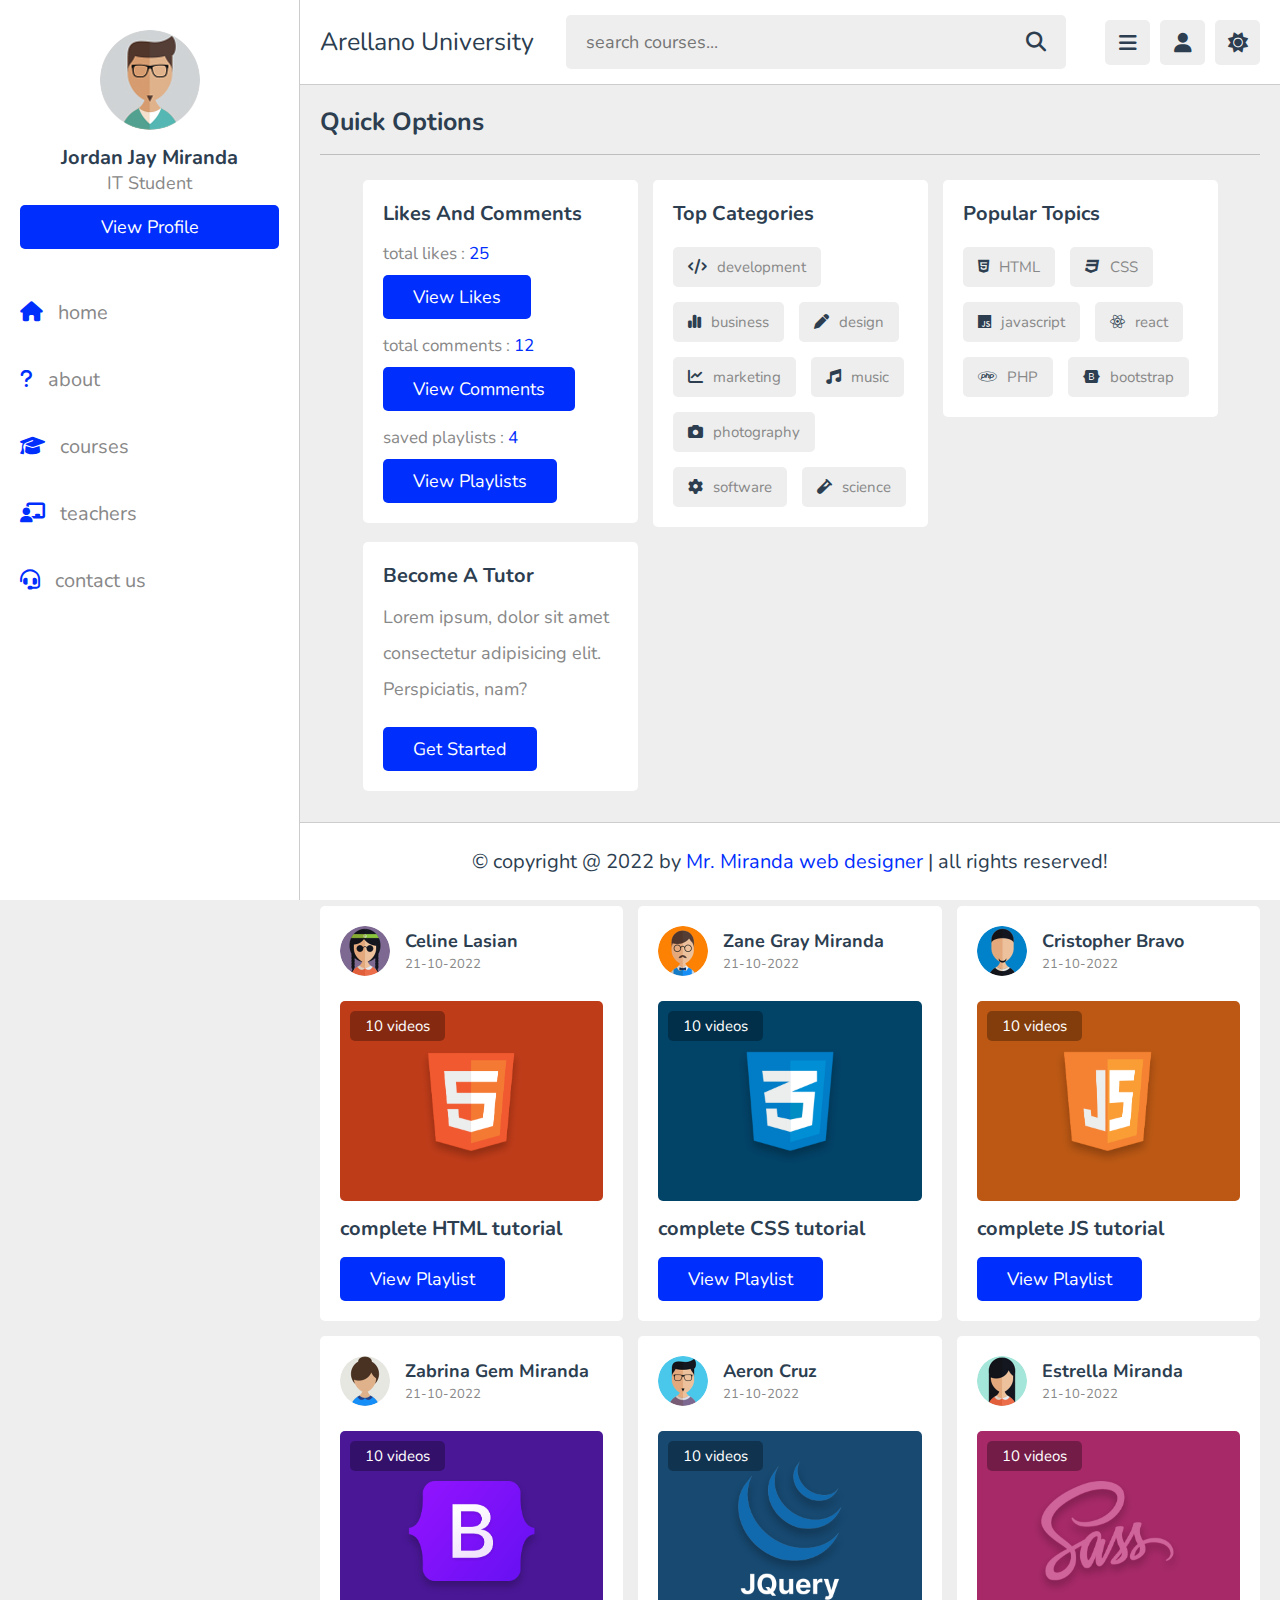
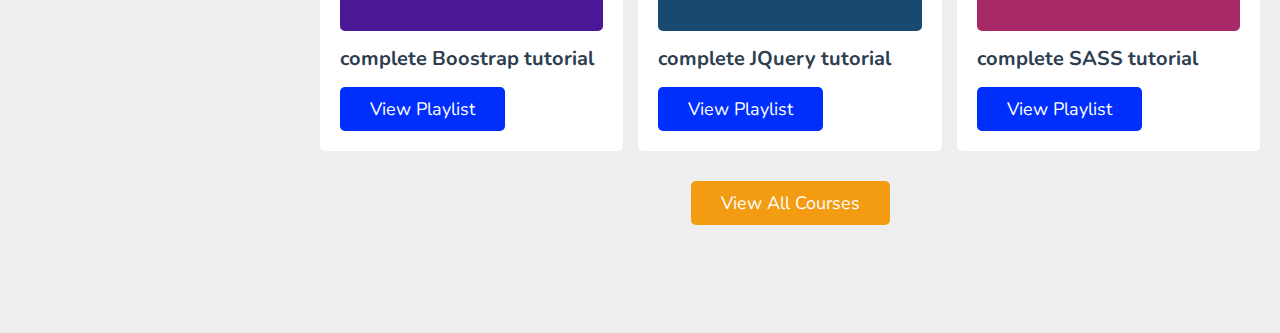
<file: index.html>
<!DOCTYPE html>
<html lang="en">
<head>
   <meta charset="UTF-8">
   <meta http-equiv="X-UA-Compatible" content="IE=edge">
   <meta name="viewport" content="width=device-width, initial-scale=1.0">
   <title>Arellano University</title>

   <!-- font awesome cdn link  -->
   <link rel="stylesheet" href="https://cdnjs.cloudflare.com/ajax/libs/font-awesome/6.1.2/css/all.min.css">

   <!-- custom css file link  -->
   <link rel="stylesheet" href="css/style.css">

</head>
<body>

<header class="header">
   
   <section class="flex">

      <a href="index.html" class="logo">Arellano University</a>

      <form action="search.html" method="post" class="search-form">
         <input type="text" name="search_box" required placeholder="search courses..." maxlength="100">
         <button type="submit" class="fas fa-search"></button>
      </form>

      <div class="icons">
         <div id="menu-btn" class="fas fa-bars"></div>
         <div id="search-btn" class="fas fa-search"></div>
         <div id="user-btn" class="fas fa-user"></div>
         <div id="toggle-btn" class="fas fa-sun"></div>
      </div>
<!-- Profiles-->
      <div class="profile">
         <img src="images/pic-1.jpg" class="image" alt="">
         <h3 class="name">Jordan Jay Miranda</h3>
         <p class="role">IT Student</p>
         <a href="profile.html" class="btn">view profile</a>
         <div class="flex-btn">
            <a href="login.html" class="option-btn">login</a>
            <a href="register.html" class="option-btn">register</a>
         </div>
      </div>

   </section>

</header>   

<div class="side-bar">

   <div id="close-btn">
      <i class="fas fa-times"></i>
   </div>

   <div class="profile">
      <img src="images/pic-1.jpg" class="image" alt="">
      <h3 class="name">Jordan Jay Miranda</h3>
      <p class="role">IT Student</p>
      <a href="profile.html" class="btn">view profile</a>
   </div>

<!--Navigation-->
   <nav class="navbar">
      <a href="index.html"><i class="fas fa-home"></i><span>home</span></a>
      <a href="about.html"><i class="fas fa-question"></i><span>about</span></a>
      <a href="courses.html"><i class="fas fa-graduation-cap"></i><span>courses</span></a>
      <a href="teachers.html"><i class="fas fa-chalkboard-user"></i><span>teachers</span></a>
      <a href="contact.html"><i class="fas fa-headset"></i><span>contact us</span></a>
   </nav>

</div>

<section class="home-grid">

   <h1 class="heading">quick options</h1>

   <div class="box-container">

      <div class="box">
         <h3 class="title">likes and comments</h3>
         <p class="likes">total likes : <span>25</span></p>
         <a href="#" class="inline-btn">view likes</a>
         <p class="likes">total comments : <span>12</span></p>
         <a href="#" class="inline-btn">view comments</a>
         <p class="likes">saved playlists : <span>4</span></p>
         <a href="#" class="inline-btn">view playlists</a>
      </div>

      <div class="box">
         <h3 class="title">top categories</h3>
         <div class="flex">
            <a href="#"><i class="fas fa-code"></i><span>development</span></a>
            <a href="#"><i class="fas fa-chart-simple"></i><span>business</span></a>
            <a href="#"><i class="fas fa-pen"></i><span>design</span></a>
            <a href="#"><i class="fas fa-chart-line"></i><span>marketing</span></a>
            <a href="#"><i class="fas fa-music"></i><span>music</span></a>
            <a href="#"><i class="fas fa-camera"></i><span>photography</span></a>
            <a href="#"><i class="fas fa-cog"></i><span>software</span></a>
            <a href="#"><i class="fas fa-vial"></i><span>science</span></a>
         </div>
      </div>

      <div class="box">
         <h3 class="title">popular topics</h3>
         <div class="flex">
            <a href="#"><i class="fab fa-html5"></i><span>HTML</span></a>
            <a href="#"><i class="fab fa-css3"></i><span>CSS</span></a>
            <a href="#"><i class="fab fa-js"></i><span>javascript</span></a>
            <a href="#"><i class="fab fa-react"></i><span>react</span></a>
            <a href="#"><i class="fab fa-php"></i><span>PHP</span></a>
            <a href="#"><i class="fab fa-bootstrap"></i><span>bootstrap</span></a>
         </div>
      </div>

      <div class="box">
         <h3 class="title">become a tutor</h3>
         <p class="tutor">Lorem ipsum, dolor sit amet consectetur adipisicing elit. Perspiciatis, nam?</p>
         <a href="teachers.html" class="inline-btn">get started</a>
      </div>

   </div>

</section>



<section class="courses">

   <h1 class="heading">our courses</h1>

   <div class="box-container">

      <div class="box">
         <div class="tutor">
            <img src="images/pic-2.jpg" alt="">
            <div class="info">
               <h3>Celine Lasian</h3>
               <span>21-10-2022</span>
            </div>
         </div>
         <div class="thumb">
            <img src="images/thumb-1.png" alt="">
            <span>10 videos</span>
         </div>
         <h3 class="title">complete HTML tutorial</h3>
         <a href="playlist.html" class="inline-btn">view playlist</a>
      </div>

      <div class="box">
         <div class="tutor">
            <img src="images/pic-3.jpg" alt="">
            <div class="info">
               <h3>Zane Gray Miranda</h3>
               <span>21-10-2022</span>
            </div>
         </div>
         <div class="thumb">
            <img src="images/thumb-2.png" alt="">
            <span>10 videos</span>
         </div>
         <h3 class="title">complete CSS tutorial</h3>
         <a href="playlist.html" class="inline-btn">view playlist</a>
      </div>

      <div class="box">
         <div class="tutor">
            <img src="images/pic-4.jpg" alt="">
            <div class="info">
               <h3>Cristopher Bravo</h3>
               <span>21-10-2022</span>
            </div>
         </div>
         <div class="thumb">
            <img src="images/thumb-3.png" alt="">
            <span>10 videos</span>
         </div>
         <h3 class="title">complete JS tutorial</h3>
         <a href="playlist.html" class="inline-btn">view playlist</a>
      </div>

      <div class="box">
         <div class="tutor">
            <img src="images/pic-5.jpg" alt="">
            <div class="info">
               <h3>Zabrina Gem Miranda</h3>
               <span>21-10-2022</span>
            </div>
         </div>
         <div class="thumb">
            <img src="images/thumb-4.png" alt="">
            <span>10 videos</span>
         </div>
         <h3 class="title">complete Boostrap tutorial</h3>
         <a href="playlist.html" class="inline-btn">view playlist</a>
      </div>

      <div class="box">
         <div class="tutor">
            <img src="images/pic-6.jpg" alt="">
            <div class="info">
               <h3>Aeron Cruz</h3>
               <span>21-10-2022</span>
            </div>
         </div>
         <div class="thumb">
            <img src="images/thumb-5.png" alt="">
            <span>10 videos</span>
         </div>
         <h3 class="title">complete JQuery tutorial</h3>
         <a href="playlist.html" class="inline-btn">view playlist</a>
      </div>

      <div class="box">
         <div class="tutor">
            <img src="images/pic-7.jpg" alt="">
            <div class="info">
               <h3>Estrella Miranda</h3>
               <span>21-10-2022</span>
            </div>
         </div>
         <div class="thumb">
            <img src="images/thumb-6.png" alt="">
            <span>10 videos</span>
         </div>
         <h3 class="title">complete SASS tutorial</h3>
         <a href="playlist.html" class="inline-btn">view playlist</a>
      </div>

   </div>

   <div class="more-btn">
      <a href="courses.html" class="inline-option-btn">view all courses</a>
   </div>

</section>















<footer class="footer">

   &copy; copyright @ 2022 by <span>Mr. Miranda web designer</span> | all rights reserved!

</footer>

<!-- custom js file link  -->
<script src="js/script.js"></script>

   
</body>
</html>
</file>
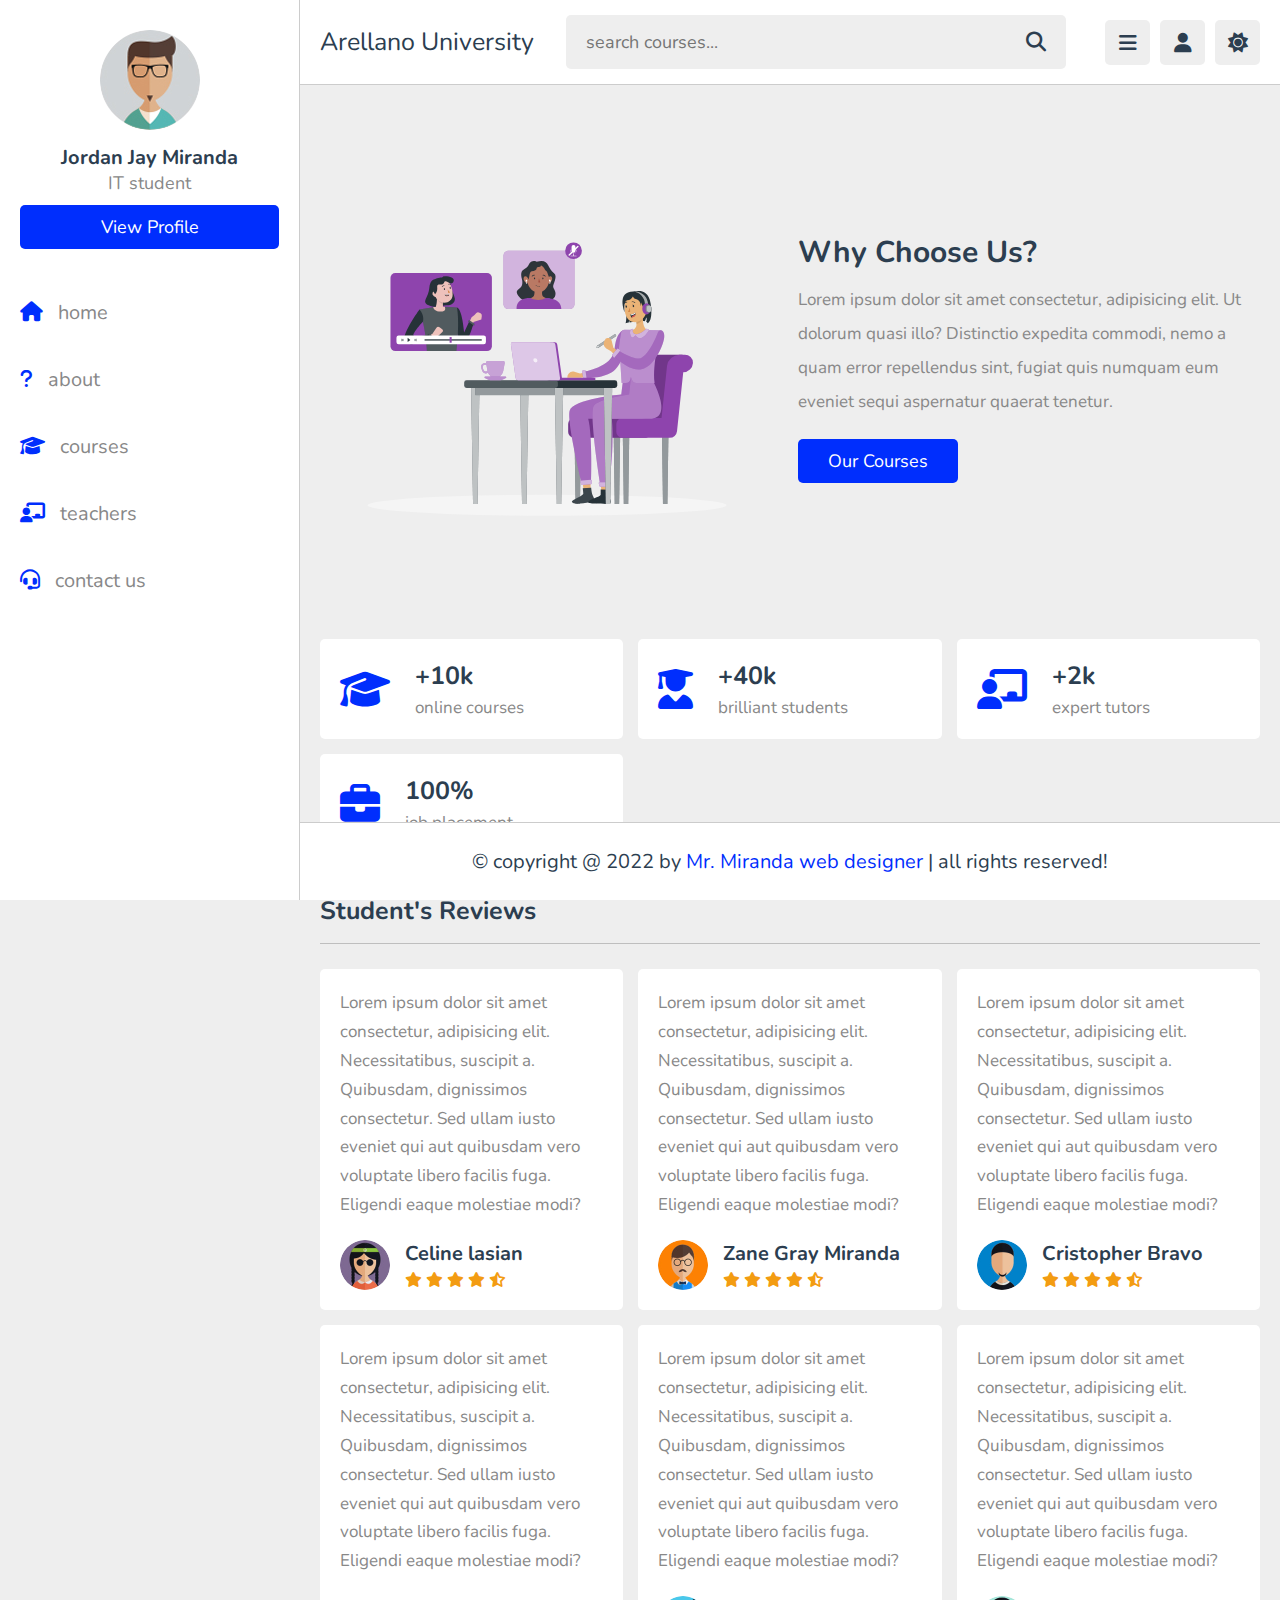
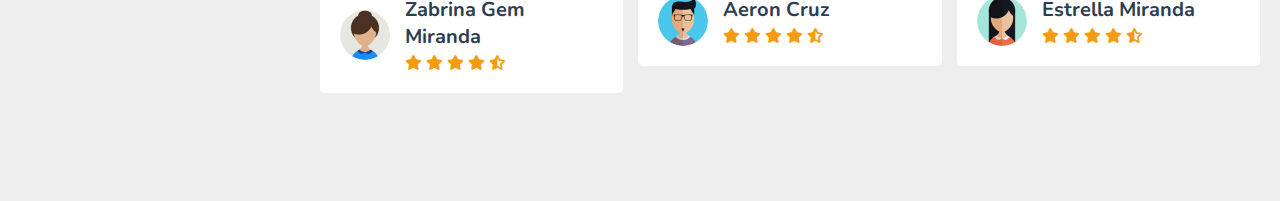
<file: about.html>
<!DOCTYPE html>
<html lang="en">
<head>
   <meta charset="UTF-8">
   <meta http-equiv="X-UA-Compatible" content="IE=edge">
   <meta name="viewport" content="width=device-width, initial-scale=1.0">
   <title>about us</title>

   <!-- font awesome cdn link  -->
   <link rel="stylesheet" href="https://cdnjs.cloudflare.com/ajax/libs/font-awesome/6.1.2/css/all.min.css">

   <!-- custom css file link  -->
   <link rel="stylesheet" href="css/style.css">

</head>
<body>

<header class="header">
   
   <section class="flex">

      <a href="index.html" class="logo">Arellano University</a>

      <form action="search.html" method="post" class="search-form">
         <input type="text" name="search_box" required placeholder="search courses..." maxlength="100">
         <button type="submit" class="fas fa-search"></button>
      </form>

      <div class="icons">
         <div id="menu-btn" class="fas fa-bars"></div>
         <div id="search-btn" class="fas fa-search"></div>
         <div id="user-btn" class="fas fa-user"></div>
         <div id="toggle-btn" class="fas fa-sun"></div>
      </div>

      <div class="profile">
         <img src="images/pic-1.jpg" class="image" alt="">
         <h3 class="name">Jordan Jay Miranda</h3>
         <p class="role">IT student</p>
         <a href="profile.html" class="btn">view profile</a>
         <div class="flex-btn">
            <a href="login.html" class="option-btn">login</a>
            <a href="register.html" class="option-btn">register</a>
         </div>
      </div>

   </section>

</header>   

<div class="side-bar">

   <div id="close-btn">
      <i class="fas fa-times"></i>
   </div>

   <div class="profile">
      <img src="images/pic-1.jpg" class="image" alt="">
      <h3 class="name">Jordan Jay Miranda</h3>
      <p class="role">IT student</p>
      <a href="profile.html" class="btn">view profile</a>
   </div>

   <nav class="navbar">
      <a href="index.html"><i class="fas fa-home"></i><span>home</span></a>
      <a href="about.html"><i class="fas fa-question"></i><span>about</span></a>
      <a href="courses.html"><i class="fas fa-graduation-cap"></i><span>courses</span></a>
      <a href="teachers.html"><i class="fas fa-chalkboard-user"></i><span>teachers</span></a>
      <a href="contact.html"><i class="fas fa-headset"></i><span>contact us</span></a>
   </nav>

</div>

<section class="about">

   <div class="row">

      <div class="image">
         <img src="images/about-img.svg" alt="">
      </div>

      <div class="content">
         <h3>why choose us?</h3>
         <p>Lorem ipsum dolor sit amet consectetur, adipisicing elit. Ut dolorum quasi illo? Distinctio expedita commodi, nemo a quam error repellendus sint, fugiat quis numquam eum eveniet sequi aspernatur quaerat tenetur.</p>
         <a href="courses.html" class="inline-btn">our courses</a>
      </div>

   </div>

   <div class="box-container">

      <div class="box">
         <i class="fas fa-graduation-cap"></i>
         <div>
            <h3>+10k</h3>
            <p>online courses</p>
         </div>
      </div>

      <div class="box">
         <i class="fas fa-user-graduate"></i>
         <div>
            <h3>+40k</h3>
            <p>brilliant students</p>
         </div>
      </div>

      <div class="box">
         <i class="fas fa-chalkboard-user"></i>
         <div>
            <h3>+2k</h3>
            <p>expert tutors</p>
         </div>
      </div>

      <div class="box">
         <i class="fas fa-briefcase"></i>
         <div>
            <h3>100%</h3>
            <p>job placement</p>
         </div>
      </div>

   </div>

</section> 

<section class="reviews">

   <h1 class="heading">student's reviews</h1>

   <div class="box-container">

      <div class="box">
         <p>Lorem ipsum dolor sit amet consectetur, adipisicing elit. Necessitatibus, suscipit a. Quibusdam, dignissimos consectetur. Sed ullam iusto eveniet qui aut quibusdam vero voluptate libero facilis fuga. Eligendi eaque molestiae modi?</p>
         <div class="student">
            <img src="images/pic-2.jpg" alt="">
            <div>
               <h3>Celine lasian</h3>
               <div class="stars">
                  <i class="fas fa-star"></i>
                  <i class="fas fa-star"></i>
                  <i class="fas fa-star"></i>
                  <i class="fas fa-star"></i>
                  <i class="fas fa-star-half-alt"></i>
               </div>
            </div>
         </div>
      </div>

      <div class="box">
         <p>Lorem ipsum dolor sit amet consectetur, adipisicing elit. Necessitatibus, suscipit a. Quibusdam, dignissimos consectetur. Sed ullam iusto eveniet qui aut quibusdam vero voluptate libero facilis fuga. Eligendi eaque molestiae modi?</p>
         <div class="student">
            <img src="images/pic-3.jpg" alt="">
            <div>
               <h3>Zane Gray Miranda</h3>
               <div class="stars">
                  <i class="fas fa-star"></i>
                  <i class="fas fa-star"></i>
                  <i class="fas fa-star"></i>
                  <i class="fas fa-star"></i>
                  <i class="fas fa-star-half-alt"></i>
               </div>
            </div>
         </div>
      </div>

      <div class="box">
         <p>Lorem ipsum dolor sit amet consectetur, adipisicing elit. Necessitatibus, suscipit a. Quibusdam, dignissimos consectetur. Sed ullam iusto eveniet qui aut quibusdam vero voluptate libero facilis fuga. Eligendi eaque molestiae modi?</p>
         <div class="student">
            <img src="images/pic-4.jpg" alt="">
            <div>
               <h3>Cristopher Bravo</h3>
               <div class="stars">
                  <i class="fas fa-star"></i>
                  <i class="fas fa-star"></i>
                  <i class="fas fa-star"></i>
                  <i class="fas fa-star"></i>
                  <i class="fas fa-star-half-alt"></i>
               </div>
            </div>
         </div>
      </div>

      <div class="box">
         <p>Lorem ipsum dolor sit amet consectetur, adipisicing elit. Necessitatibus, suscipit a. Quibusdam, dignissimos consectetur. Sed ullam iusto eveniet qui aut quibusdam vero voluptate libero facilis fuga. Eligendi eaque molestiae modi?</p>
         <div class="student">
            <img src="images/pic-5.jpg" alt="">
            <div>
               <h3>Zabrina Gem Miranda</h3>
               <div class="stars">
                  <i class="fas fa-star"></i>
                  <i class="fas fa-star"></i>
                  <i class="fas fa-star"></i>
                  <i class="fas fa-star"></i>
                  <i class="fas fa-star-half-alt"></i>
               </div>
            </div>
         </div>
      </div>

      <div class="box">
         <p>Lorem ipsum dolor sit amet consectetur, adipisicing elit. Necessitatibus, suscipit a. Quibusdam, dignissimos consectetur. Sed ullam iusto eveniet qui aut quibusdam vero voluptate libero facilis fuga. Eligendi eaque molestiae modi?</p>
         <div class="student">
            <img src="images/pic-6.jpg" alt="">
            <div>
               <h3>Aeron Cruz</h3>
               <div class="stars">
                  <i class="fas fa-star"></i>
                  <i class="fas fa-star"></i>
                  <i class="fas fa-star"></i>
                  <i class="fas fa-star"></i>
                  <i class="fas fa-star-half-alt"></i>
               </div>
            </div>
         </div>
      </div>

      <div class="box">
         <p>Lorem ipsum dolor sit amet consectetur, adipisicing elit. Necessitatibus, suscipit a. Quibusdam, dignissimos consectetur. Sed ullam iusto eveniet qui aut quibusdam vero voluptate libero facilis fuga. Eligendi eaque molestiae modi?</p>
         <div class="student">
            <img src="images/pic-7.jpg" alt="">
            <div>
               <h3>Estrella Miranda</h3>
               <div class="stars">
                  <i class="fas fa-star"></i>
                  <i class="fas fa-star"></i>
                  <i class="fas fa-star"></i>
                  <i class="fas fa-star"></i>
                  <i class="fas fa-star-half-alt"></i>
               </div>
            </div>
         </div>
      </div>

   </div>

</section>













<footer class="footer">

   &copy; copyright @ 2022 by <span>Mr. Miranda web designer</span> | all rights reserved!

</footer>

<!-- custom js file link  -->
<script src="js/script.js"></script>

   
</body>
</html>
</file>
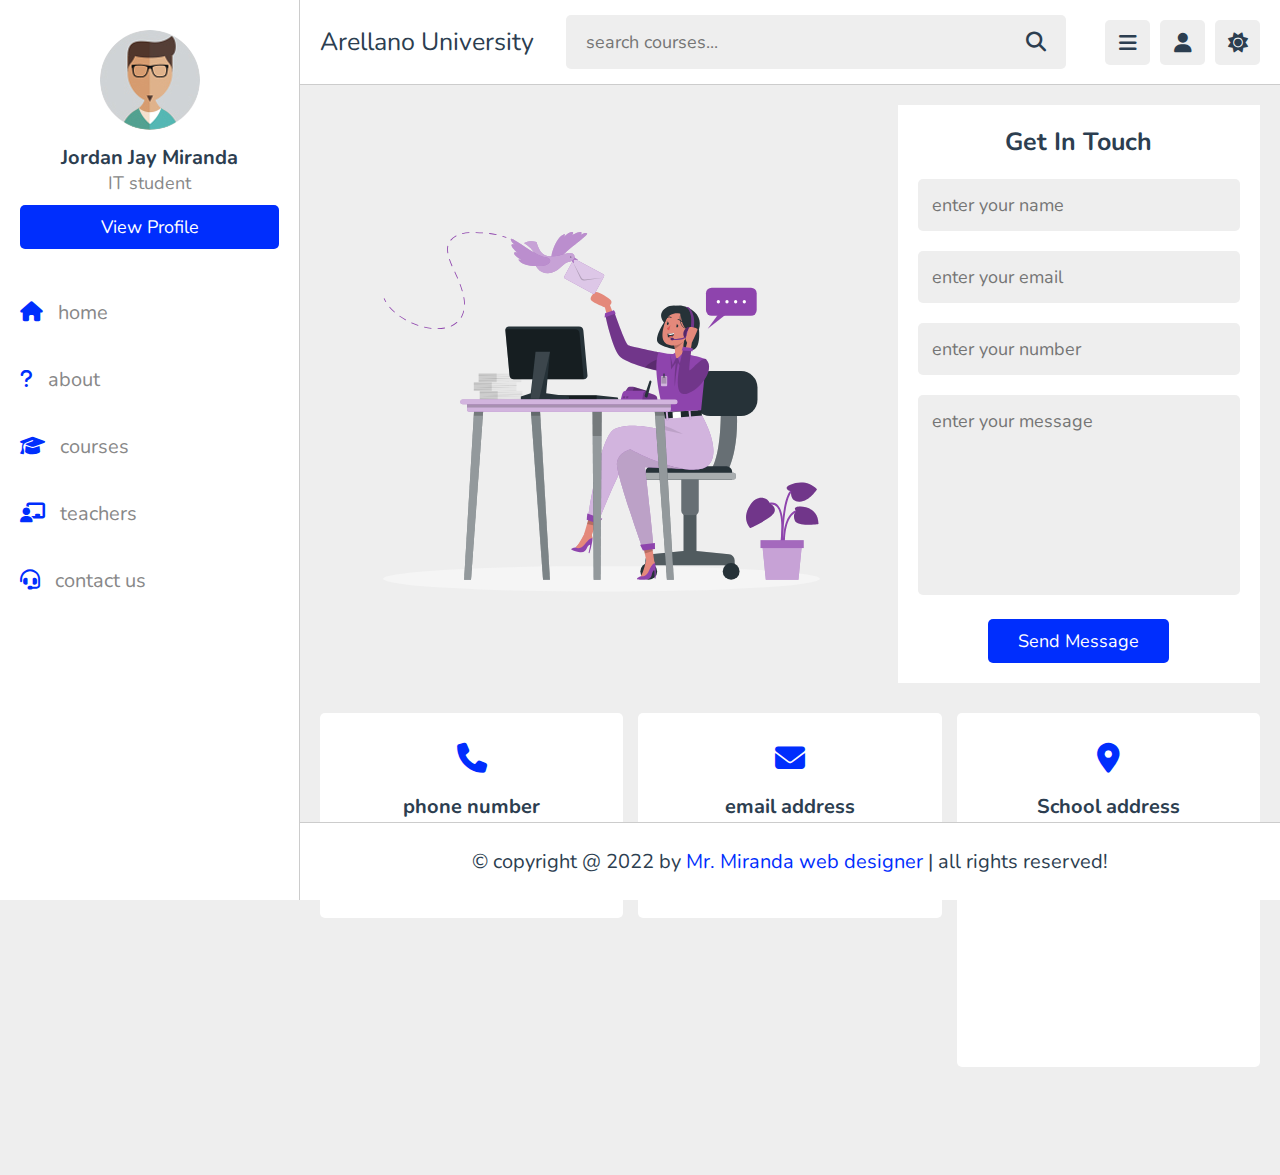
<file: contact.html>
<!DOCTYPE html>
<html lang="en">
<head>
   <meta charset="UTF-8">
   <meta http-equiv="X-UA-Compatible" content="IE=edge">
   <meta name="viewport" content="width=device-width, initial-scale=1.0">
   <title>contact us</title>

   <!-- font awesome cdn link  -->
   <link rel="stylesheet" href="https://cdnjs.cloudflare.com/ajax/libs/font-awesome/6.1.2/css/all.min.css">

   <!-- custom css file link  -->
   <link rel="stylesheet" href="css/style.css">

</head>
<body>

<header class="header">
   
   <section class="flex">

      <a href="index.html" class="logo">Arellano University</a>

      <form action="search.html" method="post" class="search-form">
         <input type="text" name="search_box" required placeholder="search courses..." maxlength="100">
         <button type="submit" class="fas fa-search"></button>
      </form>

      <div class="icons">
         <div id="menu-btn" class="fas fa-bars"></div>
         <div id="search-btn" class="fas fa-search"></div>
         <div id="user-btn" class="fas fa-user"></div>
         <div id="toggle-btn" class="fas fa-sun"></div>
      </div>

      <div class="profile">
         <img src="images/pic-1.jpg" class="image" alt="">
         <h3 class="name">Jordan Jay Miranda</h3>
         <p class="role">IT student</p>
         <a href="profile.html" class="btn">view profile</a>
         <div class="flex-btn">
            <a href="login.html" class="option-btn">login</a>
            <a href="register.html" class="option-btn">register</a>
         </div>
      </div>

   </section>

</header>   

<div class="side-bar">

   <div id="close-btn">
      <i class="fas fa-times"></i>
   </div>

   <div class="profile">
      <img src="images/pic-1.jpg" class="image" alt="">
      <h3 class="name">Jordan Jay Miranda</h3>
      <p class="role">IT student</p>
      <a href="profile.html" class="btn">view profile</a>
   </div>

   <nav class="navbar">
      <a href="index.html"><i class="fas fa-home"></i><span>home</span></a>
      <a href="about.html"><i class="fas fa-question"></i><span>about</span></a>
      <a href="courses.html"><i class="fas fa-graduation-cap"></i><span>courses</span></a>
      <a href="teachers.html"><i class="fas fa-chalkboard-user"></i><span>teachers</span></a>
      <a href="contact.html"><i class="fas fa-headset"></i><span>contact us</span></a>
   </nav>

</div>

<section class="contact">

   <div class="row">

      <div class="image">
         <img src="images/contact-img.svg" alt="">
      </div>

      <form action="" method="post">
         <h3>get in touch</h3>
         <input type="text" placeholder="enter your name" name="name" required maxlength="50" class="box">
         <input type="email" placeholder="enter your email" name="email" required maxlength="50" class="box">
         <input type="number" placeholder="enter your number" name="number" required maxlength="50" class="box">
         <textarea name="msg" class="box" placeholder="enter your message" required maxlength="1000" cols="30" rows="10"></textarea>
         <input type="submit" value="send message" class="inline-btn" name="submit">
      </form>

   </div>

   <div class="box-container">

      <div class="box">
         <i class="fas fa-phone"></i>
         <h3>phone number</h3>
         <a href="tel:1234567890">123-456-7890</a>
         <a href="tel:1112223333">111-222-3333</a>
      </div>
      
      <div class="box">
         <i class="fas fa-envelope"></i>
         <h3>email address</h3>
         <a href="mailto:JordanJay@gmail.com">JordanJay@gmail.com</a>
         <a href="mailto:ArellanoUniversity@gmail.com">ArellanoUniversity@gmail.com</a>
      </div>

      <div class="box">
         <i class="fas fa-map-marker-alt"></i>
         <h3>School address</h3>
         <a href="#">3058 Taft Ave, Pasay, Metro Manila</a>
         <iframe src="https://www.google.com/maps/embed?pb=!1m18!1m12!1m3!1d3861.801809063875!2d120.9953644759619!3d14.553323378230692!2m3!1f0!2f0!3f0!3m2!1i1024!2i768!4f13.1!3m3!1m2!1s0x3397c9659a6d5cbf%3A0x690945f947d0d9e8!2sArellano%20University%20-%20Jose%20Abad%20Santos%20Campus!5e0!3m2!1sen!2sph!4v1714618022327!5m2!1sen!2sph" ></iframe>
      </div>

   </div>

</section>














<footer class="footer">

   &copy; copyright @ 2022 by <span>Mr. Miranda web designer</span> | all rights reserved!

</footer>

<!-- custom js file link  -->
<script src="js/script.js"></script>

   
</body>
</html>
</file>
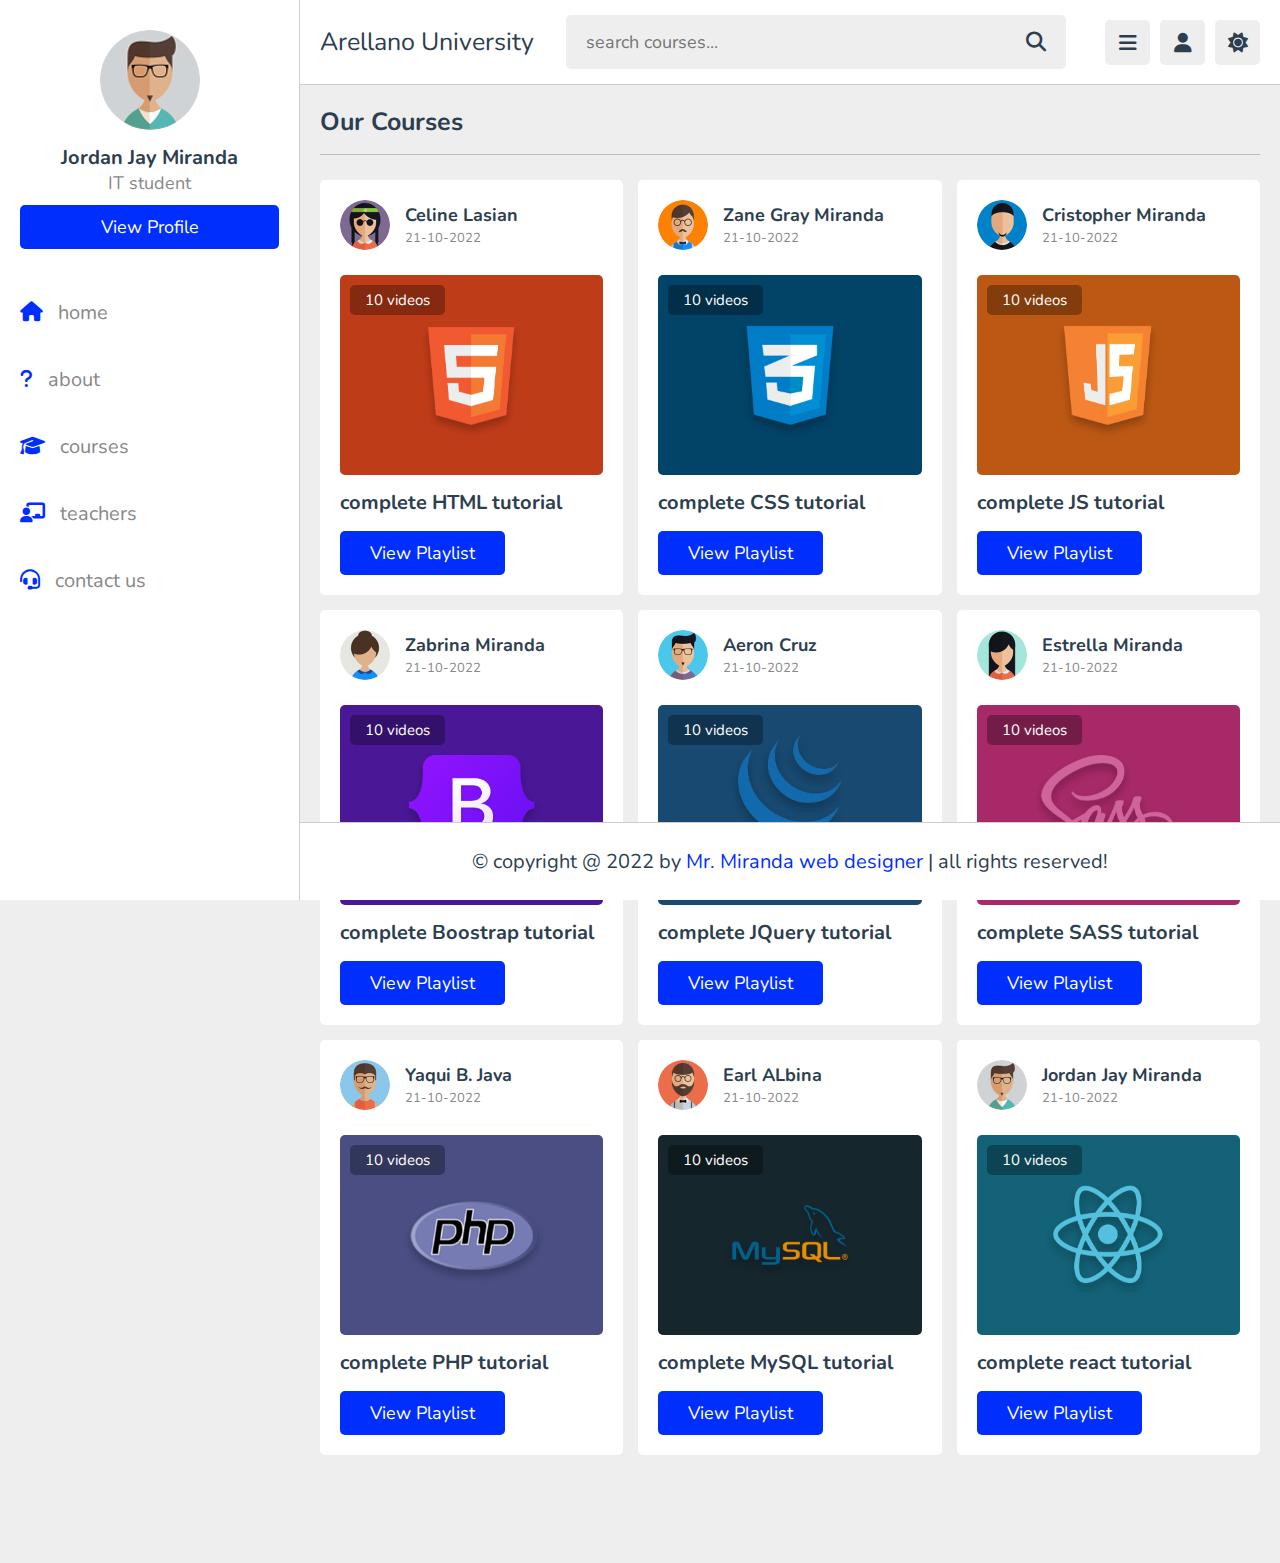
<file: courses.html>
<!DOCTYPE html>
<html lang="en">
<head>
   <meta charset="UTF-8">
   <meta http-equiv="X-UA-Compatible" content="IE=edge">
   <meta name="viewport" content="width=device-width, initial-scale=1.0">
   <title>courses</title>

   <!-- font awesome cdn link  -->
   <link rel="stylesheet" href="https://cdnjs.cloudflare.com/ajax/libs/font-awesome/6.1.2/css/all.min.css">

   <!-- custom css file link  -->
   <link rel="stylesheet" href="css/style.css">

</head>
<body>

<header class="header">
   
   <section class="flex">

      <a href="index.html" class="logo">Arellano University</a>

      <form action="search.html" method="post" class="search-form">
         <input type="text" name="search_box" required placeholder="search courses..." maxlength="100">
         <button type="submit" class="fas fa-search"></button>
      </form>

      <div class="icons">
         <div id="menu-btn" class="fas fa-bars"></div>
         <div id="search-btn" class="fas fa-search"></div>
         <div id="user-btn" class="fas fa-user"></div>
         <div id="toggle-btn" class="fas fa-sun"></div>
      </div>

      <div class="profile">
         <img src="images/pic-1.jpg" class="image" alt="">
         <h3 class="name">Jordan Jay Miranda</h3>
         <p class="role">It student</p>
         <a href="profile.html" class="btn">view profile</a>
         <div class="flex-btn">
            <a href="login.html" class="option-btn">login</a>
            <a href="register.html" class="option-btn">register</a>
         </div>
      </div>

   </section>

</header>   

<div class="side-bar">

   <div id="close-btn">
      <i class="fas fa-times"></i>
   </div>

   <div class="profile">
      <img src="images/pic-1.jpg" class="image" alt="">
      <h3 class="name">Jordan Jay Miranda</h3>
      <p class="role">IT student</p>
      <a href="profile.html" class="btn">view profile</a>
   </div>

   <nav class="navbar">
      <a href="index.html"><i class="fas fa-home"></i><span>home</span></a>
      <a href="about.html"><i class="fas fa-question"></i><span>about</span></a>
      <a href="courses.html"><i class="fas fa-graduation-cap"></i><span>courses</span></a>
      <a href="teachers.html"><i class="fas fa-chalkboard-user"></i><span>teachers</span></a>
      <a href="contact.html"><i class="fas fa-headset"></i><span>contact us</span></a>
   </nav>

</div>

<section class="courses">

   <h1 class="heading">our courses</h1>

   <div class="box-container">

      <div class="box">
         <div class="tutor">
            <img src="images/pic-2.jpg" alt="">
            <div class="info">
               <h3>Celine Lasian</h3>
               <span>21-10-2022</span>
            </div>
         </div>
         <div class="thumb">
            <img src="images/thumb-1.png" alt="">
            <span>10 videos</span>
         </div>
         <h3 class="title">complete HTML tutorial</h3>
         <a href="playlist.html" class="inline-btn">view playlist</a>
      </div>

      <div class="box">
         <div class="tutor">
            <img src="images/pic-3.jpg" alt="">
            <div class="info">
               <h3>Zane Gray Miranda</h3>
               <span>21-10-2022</span>
            </div>
         </div>
         <div class="thumb">
            <img src="images/thumb-2.png" alt="">
            <span>10 videos</span>
         </div>
         <h3 class="title">complete CSS tutorial</h3>
         <a href="playlist.html" class="inline-btn">view playlist</a>
      </div>

      <div class="box">
         <div class="tutor">
            <img src="images/pic-4.jpg" alt="">
            <div class="info">
               <h3>Cristopher Miranda</h3>
               <span>21-10-2022</span>
            </div>
         </div>
         <div class="thumb">
            <img src="images/thumb-3.png" alt="">
            <span>10 videos</span>
         </div>
         <h3 class="title">complete JS tutorial</h3>
         <a href="playlist.html" class="inline-btn">view playlist</a>
      </div>

      <div class="box">
         <div class="tutor">
            <img src="images/pic-5.jpg" alt="">
            <div class="info">
               <h3>Zabrina Miranda</h3>
               <span>21-10-2022</span>
            </div>
         </div>
         <div class="thumb">
            <img src="images/thumb-4.png" alt="">
            <span>10 videos</span>
         </div>
         <h3 class="title">complete Boostrap tutorial</h3>
         <a href="playlist.html" class="inline-btn">view playlist</a>
      </div>

      <div class="box">
         <div class="tutor">
            <img src="images/pic-6.jpg" alt="">
            <div class="info">
               <h3>Aeron Cruz</h3>
               <span>21-10-2022</span>
            </div>
         </div>
         <div class="thumb">
            <img src="images/thumb-5.png" alt="">
            <span>10 videos</span>
         </div>
         <h3 class="title">complete JQuery tutorial</h3>
         <a href="playlist.html" class="inline-btn">view playlist</a>
      </div>

      <div class="box">
         <div class="tutor">
            <img src="images/pic-7.jpg" alt="">
            <div class="info">
               <h3>Estrella Miranda</h3>
               <span>21-10-2022</span>
            </div>
         </div>
         <div class="thumb">
            <img src="images/thumb-6.png" alt="">
            <span>10 videos</span>
         </div>
         <h3 class="title">complete SASS tutorial</h3>
         <a href="playlist.html" class="inline-btn">view playlist</a>
      </div>

      <div class="box">
         <div class="tutor">
            <img src="images/pic-8.jpg" alt="">
            <div class="info">
               <h3>Yaqui B. Java</h3>
               <span>21-10-2022</span>
            </div>
         </div>
         <div class="thumb">
            <img src="images/thumb-7.png" alt="">
            <span>10 videos</span>
         </div>
         <h3 class="title">complete PHP tutorial</h3>
         <a href="playlist.html" class="inline-btn">view playlist</a>
      </div>

      <div class="box">
         <div class="tutor">
            <img src="images/pic-9.jpg" alt="">
            <div class="info">
               <h3>Earl ALbina</h3>
               <span>21-10-2022</span>
            </div>
         </div>
         <div class="thumb">
            <img src="images/thumb-8.png" alt="">
            <span>10 videos</span>
         </div>
         <h3 class="title">complete MySQL tutorial</h3>
         <a href="playlist.html" class="inline-btn">view playlist</a>
      </div>

      <div class="box">
         <div class="tutor">
            <img src="images/pic-1.jpg" alt="">
            <div class="info">
               <h3>Jordan Jay Miranda</h3>
               <span>21-10-2022</span>
            </div>
         </div>
         <div class="thumb">
            <img src="images/thumb-9.png" alt="">
            <span>10 videos</span>
         </div>
         <h3 class="title">complete react tutorial</h3>
         <a href="playlist.html" class="inline-btn">view playlist</a>
      </div>

   </div>

</section>














<footer class="footer">

   &copy; copyright @ 2022 by <span>Mr. Miranda web designer</span> | all rights reserved!

</footer>

<!-- custom js file link  -->
<script src="js/script.js"></script>

   
</body>
</html>
</file>
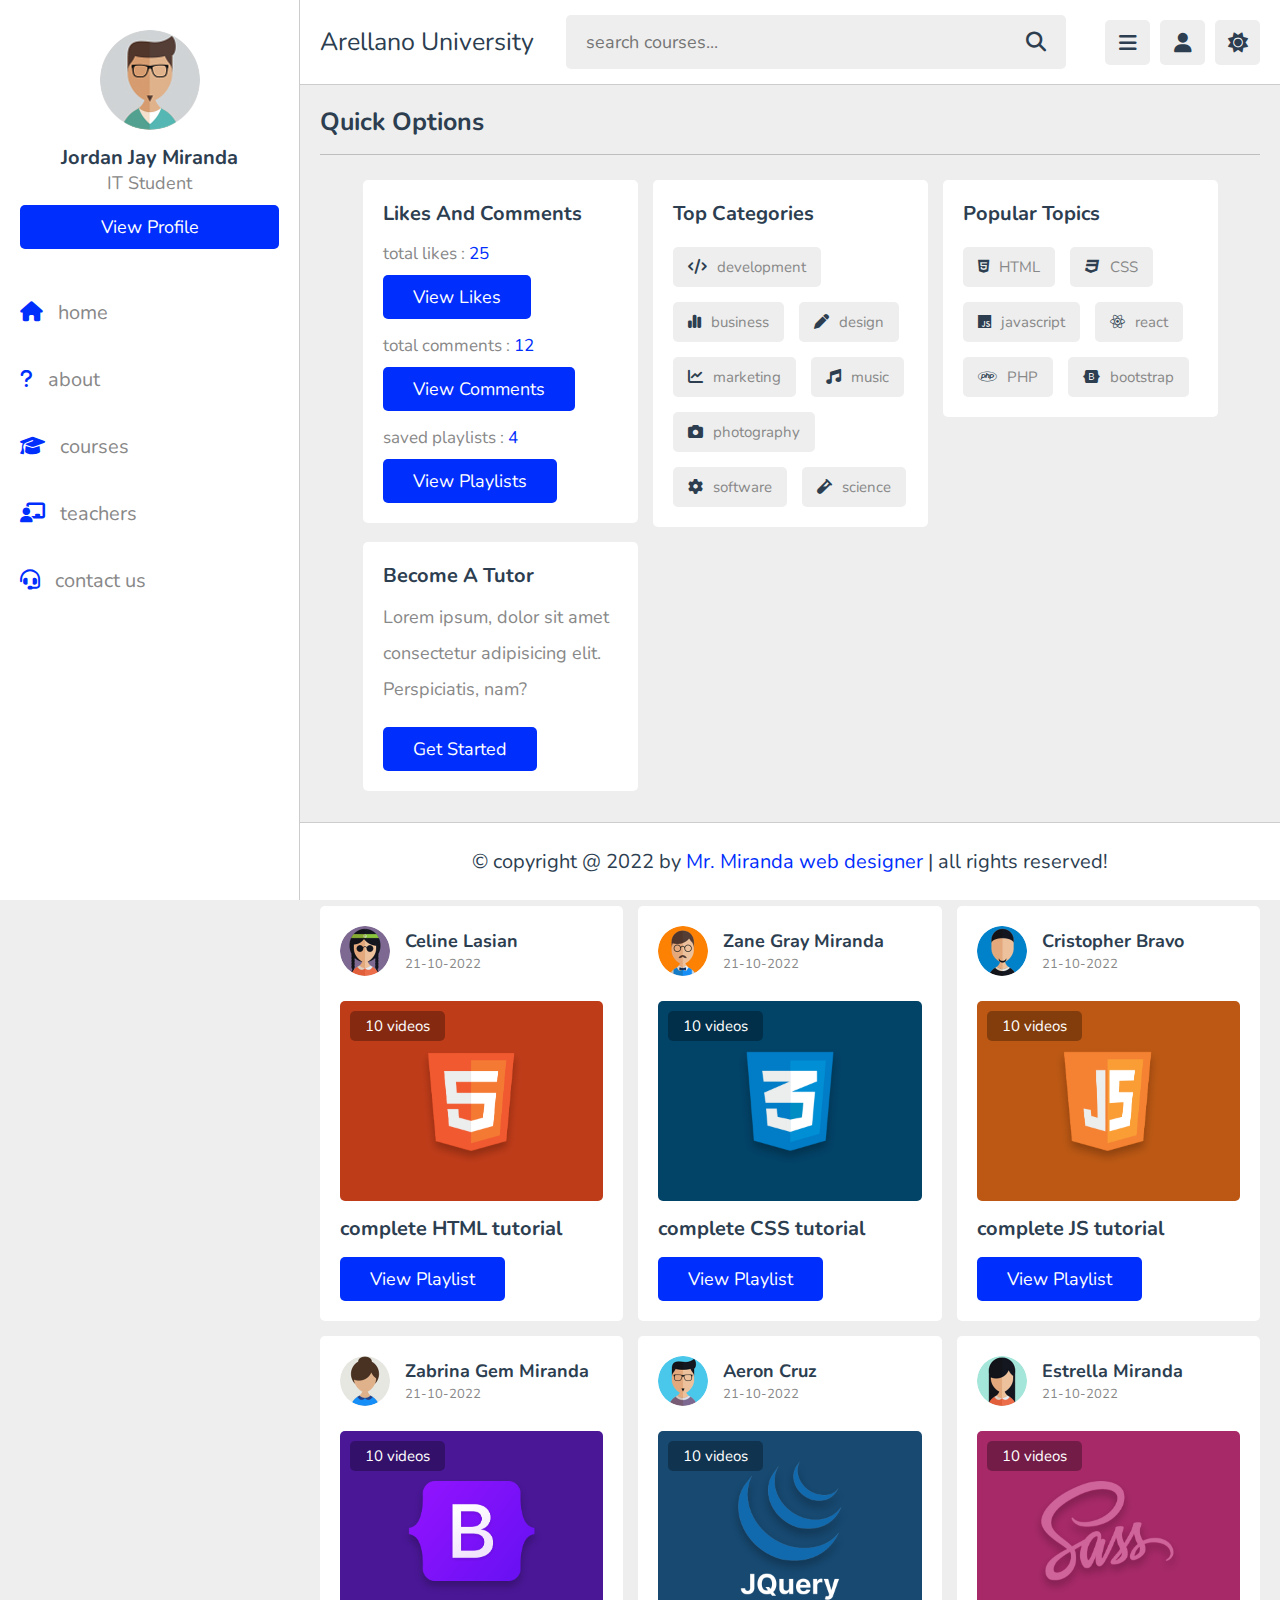
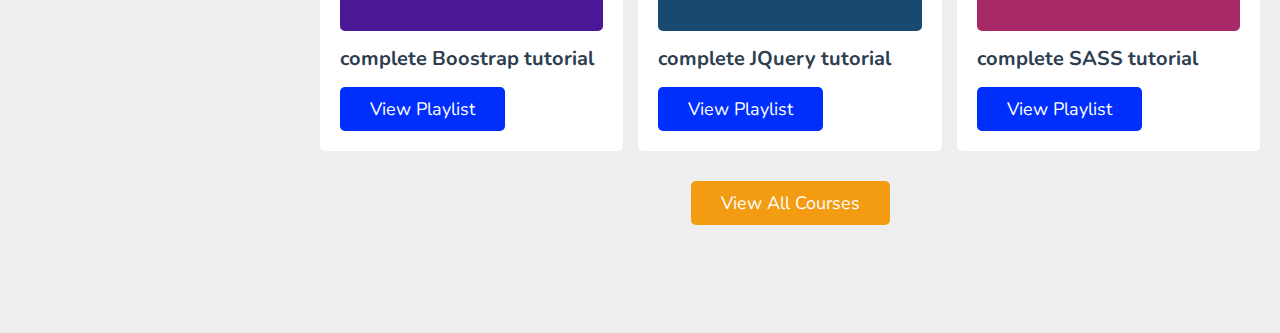
<file: home.html>
<!DOCTYPE html>
<html lang="en">
<head>
   <meta charset="UTF-8">
   <meta http-equiv="X-UA-Compatible" content="IE=edge">
   <meta name="viewport" content="width=device-width, initial-scale=1.0">
   <title>Arellano University</title>

   <!-- font awesome cdn link  -->
   <link rel="stylesheet" href="https://cdnjs.cloudflare.com/ajax/libs/font-awesome/6.1.2/css/all.min.css">

   <!-- custom css file link  -->
   <link rel="stylesheet" href="css/style.css">

</head>
<body>

<header class="header">
   
   <section class="flex">

      <a href="home.html" class="logo">Arellano University</a>

      <form action="search.html" method="post" class="search-form">
         <input type="text" name="search_box" required placeholder="search courses..." maxlength="100">
         <button type="submit" class="fas fa-search"></button>
      </form>

      <div class="icons">
         <div id="menu-btn" class="fas fa-bars"></div>
         <div id="search-btn" class="fas fa-search"></div>
         <div id="user-btn" class="fas fa-user"></div>
         <div id="toggle-btn" class="fas fa-sun"></div>
      </div>
<!-- Profiles-->
      <div class="profile">
         <img src="images/pic-1.jpg" class="image" alt="">
         <h3 class="name">Jordan Jay Miranda</h3>
         <p class="role">IT Student</p>
         <a href="profile.html" class="btn">view profile</a>
         <div class="flex-btn">
            <a href="login.html" class="option-btn">login</a>
            <a href="register.html" class="option-btn">register</a>
         </div>
      </div>

   </section>

</header>   

<div class="side-bar">

   <div id="close-btn">
      <i class="fas fa-times"></i>
   </div>

   <div class="profile">
      <img src="images/pic-1.jpg" class="image" alt="">
      <h3 class="name">Jordan Jay Miranda</h3>
      <p class="role">IT Student</p>
      <a href="profile.html" class="btn">view profile</a>
   </div>

<!--Navigation-->
   <nav class="navbar">
      <a href="home.html"><i class="fas fa-home"></i><span>home</span></a>
      <a href="about.html"><i class="fas fa-question"></i><span>about</span></a>
      <a href="courses.html"><i class="fas fa-graduation-cap"></i><span>courses</span></a>
      <a href="teachers.html"><i class="fas fa-chalkboard-user"></i><span>teachers</span></a>
      <a href="contact.html"><i class="fas fa-headset"></i><span>contact us</span></a>
   </nav>

</div>

<section class="home-grid">

   <h1 class="heading">quick options</h1>

   <div class="box-container">

      <div class="box">
         <h3 class="title">likes and comments</h3>
         <p class="likes">total likes : <span>25</span></p>
         <a href="#" class="inline-btn">view likes</a>
         <p class="likes">total comments : <span>12</span></p>
         <a href="#" class="inline-btn">view comments</a>
         <p class="likes">saved playlists : <span>4</span></p>
         <a href="#" class="inline-btn">view playlists</a>
      </div>

      <div class="box">
         <h3 class="title">top categories</h3>
         <div class="flex">
            <a href="#"><i class="fas fa-code"></i><span>development</span></a>
            <a href="#"><i class="fas fa-chart-simple"></i><span>business</span></a>
            <a href="#"><i class="fas fa-pen"></i><span>design</span></a>
            <a href="#"><i class="fas fa-chart-line"></i><span>marketing</span></a>
            <a href="#"><i class="fas fa-music"></i><span>music</span></a>
            <a href="#"><i class="fas fa-camera"></i><span>photography</span></a>
            <a href="#"><i class="fas fa-cog"></i><span>software</span></a>
            <a href="#"><i class="fas fa-vial"></i><span>science</span></a>
         </div>
      </div>

      <div class="box">
         <h3 class="title">popular topics</h3>
         <div class="flex">
            <a href="#"><i class="fab fa-html5"></i><span>HTML</span></a>
            <a href="#"><i class="fab fa-css3"></i><span>CSS</span></a>
            <a href="#"><i class="fab fa-js"></i><span>javascript</span></a>
            <a href="#"><i class="fab fa-react"></i><span>react</span></a>
            <a href="#"><i class="fab fa-php"></i><span>PHP</span></a>
            <a href="#"><i class="fab fa-bootstrap"></i><span>bootstrap</span></a>
         </div>
      </div>

      <div class="box">
         <h3 class="title">become a tutor</h3>
         <p class="tutor">Lorem ipsum, dolor sit amet consectetur adipisicing elit. Perspiciatis, nam?</p>
         <a href="teachers.html" class="inline-btn">get started</a>
      </div>

   </div>

</section>



<section class="courses">

   <h1 class="heading">our courses</h1>

   <div class="box-container">

      <div class="box">
         <div class="tutor">
            <img src="images/pic-2.jpg" alt="">
            <div class="info">
               <h3>Celine Lasian</h3>
               <span>21-10-2022</span>
            </div>
         </div>
         <div class="thumb">
            <img src="images/thumb-1.png" alt="">
            <span>10 videos</span>
         </div>
         <h3 class="title">complete HTML tutorial</h3>
         <a href="playlist.html" class="inline-btn">view playlist</a>
      </div>

      <div class="box">
         <div class="tutor">
            <img src="images/pic-3.jpg" alt="">
            <div class="info">
               <h3>Zane Gray Miranda</h3>
               <span>21-10-2022</span>
            </div>
         </div>
         <div class="thumb">
            <img src="images/thumb-2.png" alt="">
            <span>10 videos</span>
         </div>
         <h3 class="title">complete CSS tutorial</h3>
         <a href="playlist.html" class="inline-btn">view playlist</a>
      </div>

      <div class="box">
         <div class="tutor">
            <img src="images/pic-4.jpg" alt="">
            <div class="info">
               <h3>Cristopher Bravo</h3>
               <span>21-10-2022</span>
            </div>
         </div>
         <div class="thumb">
            <img src="images/thumb-3.png" alt="">
            <span>10 videos</span>
         </div>
         <h3 class="title">complete JS tutorial</h3>
         <a href="playlist.html" class="inline-btn">view playlist</a>
      </div>

      <div class="box">
         <div class="tutor">
            <img src="images/pic-5.jpg" alt="">
            <div class="info">
               <h3>Zabrina Gem Miranda</h3>
               <span>21-10-2022</span>
            </div>
         </div>
         <div class="thumb">
            <img src="images/thumb-4.png" alt="">
            <span>10 videos</span>
         </div>
         <h3 class="title">complete Boostrap tutorial</h3>
         <a href="playlist.html" class="inline-btn">view playlist</a>
      </div>

      <div class="box">
         <div class="tutor">
            <img src="images/pic-6.jpg" alt="">
            <div class="info">
               <h3>Aeron Cruz</h3>
               <span>21-10-2022</span>
            </div>
         </div>
         <div class="thumb">
            <img src="images/thumb-5.png" alt="">
            <span>10 videos</span>
         </div>
         <h3 class="title">complete JQuery tutorial</h3>
         <a href="playlist.html" class="inline-btn">view playlist</a>
      </div>

      <div class="box">
         <div class="tutor">
            <img src="images/pic-7.jpg" alt="">
            <div class="info">
               <h3>Estrella Miranda</h3>
               <span>21-10-2022</span>
            </div>
         </div>
         <div class="thumb">
            <img src="images/thumb-6.png" alt="">
            <span>10 videos</span>
         </div>
         <h3 class="title">complete SASS tutorial</h3>
         <a href="playlist.html" class="inline-btn">view playlist</a>
      </div>

   </div>

   <div class="more-btn">
      <a href="courses.html" class="inline-option-btn">view all courses</a>
   </div>

</section>















<footer class="footer">

   &copy; copyright @ 2022 by <span>Mr. Miranda web designer</span> | all rights reserved!

</footer>

<!-- custom js file link  -->
<script src="js/script.js"></script>

   
</body>
</html>
</file>
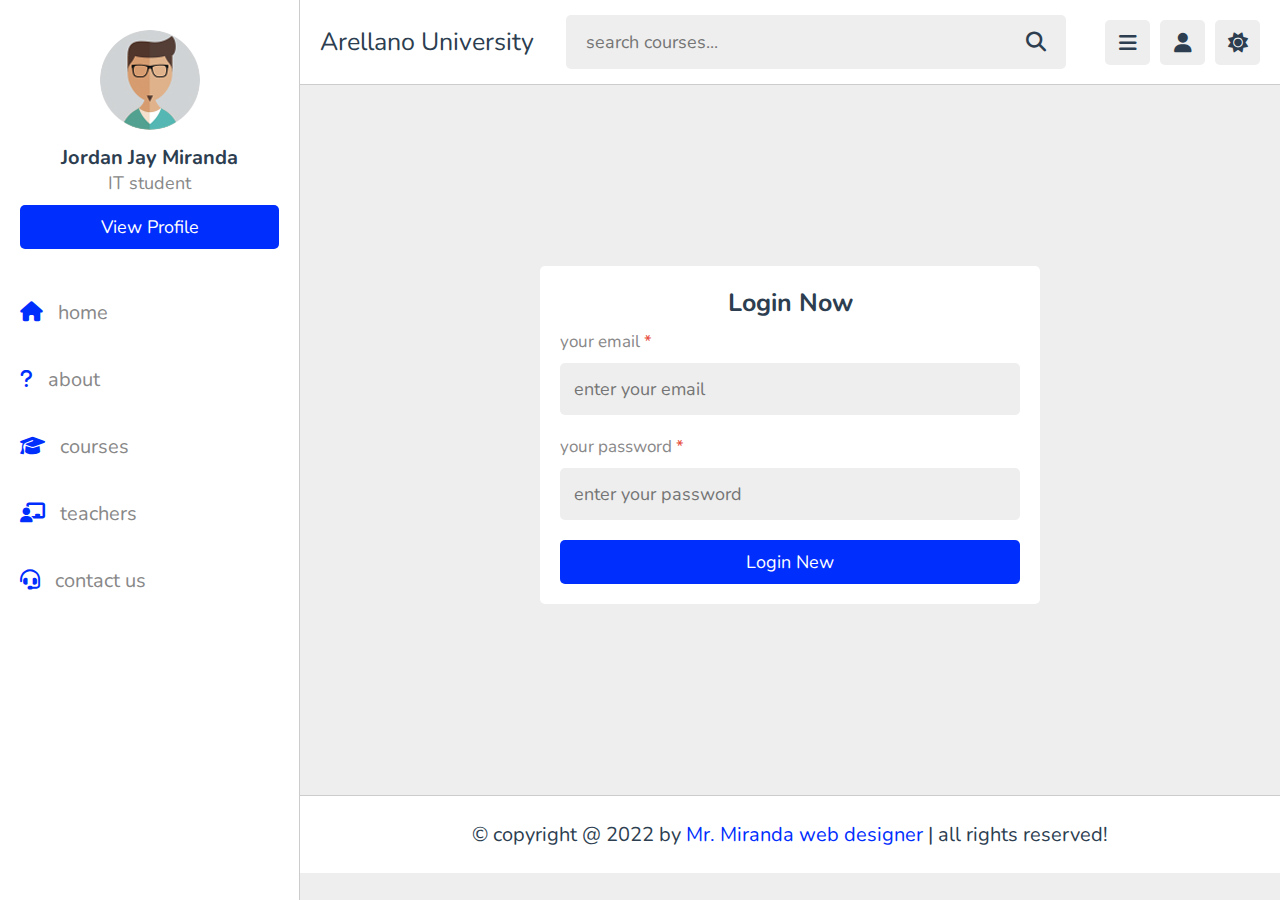
<file: login.html>
<!DOCTYPE html>
<html lang="en">
<head>
   <meta charset="UTF-8">
   <meta http-equiv="X-UA-Compatible" content="IE=edge">
   <meta name="viewport" content="width=device-width, initial-scale=1.0">
   <title>login</title>

   <!-- font awesome cdn link  -->
   <link rel="stylesheet" href="https://cdnjs.cloudflare.com/ajax/libs/font-awesome/6.1.2/css/all.min.css">

   <!-- custom css file link  -->
   <link rel="stylesheet" href="css/style.css">

</head>
<body>

<header class="header">
   
   <section class="flex">

      <a href="index.html" class="logo">Arellano University</a>

      <form action="search.html" method="post" class="search-form">
         <input type="text" name="search_box" required placeholder="search courses..." maxlength="100">
         <button type="submit" class="fas fa-search"></button>
      </form>

      <div class="icons">
         <div id="menu-btn" class="fas fa-bars"></div>
         <div id="search-btn" class="fas fa-search"></div>
         <div id="user-btn" class="fas fa-user"></div>
         <div id="toggle-btn" class="fas fa-sun"></div>
      </div>

      <div class="profile">
         <img src="images/pic-1.jpg" class="image" alt="">
         <h3 class="name">Jordan Jay Miranda</h3>
         <p class="role">IT student</p>
         <a href="profile.html" class="btn">view profile</a>
         <div class="flex-btn">
            <a href="login.html" class="option-btn">login</a>
            <a href="register.html" class="option-btn">register</a>
         </div>
      </div>

   </section>

</header>   

<div class="side-bar">

   <div id="close-btn">
      <i class="fas fa-times"></i>
   </div>

   <div class="profile">
      <img src="images/pic-1.jpg" class="image" alt="">
      <h3 class="name">Jordan Jay Miranda</h3>
      <p class="role">IT student</p>
      <a href="profile.html" class="btn">view profile</a>
   </div>

   <nav class="navbar">
      <a href="index.html"><i class="fas fa-home"></i><span>home</span></a>
      <a href="about.html"><i class="fas fa-question"></i><span>about</span></a>
      <a href="courses.html"><i class="fas fa-graduation-cap"></i><span>courses</span></a>
      <a href="teachers.html"><i class="fas fa-chalkboard-user"></i><span>teachers</span></a>
      <a href="contact.html"><i class="fas fa-headset"></i><span>contact us</span></a>
   </nav>

</div>

<section class="form-container">

   <form action="" method="post" enctype="multipart/form-data">
      <h3>login now</h3>
      <p>your email <span>*</span></p>
      <input type="email" name="email" placeholder="enter your email" required maxlength="50" class="box">
      <p>your password <span>*</span></p>
      <input type="password" name="pass" placeholder="enter your password" required maxlength="20" class="box">
      <input type="submit" value="login new" name="submit" class="btn">
   </form>

</section>















<footer class="footer">

   &copy; copyright @ 2022 by <span>Mr. Miranda web designer</span> | all rights reserved!

</footer>

<!-- custom js file link  -->
<script src="js/script.js"></script>

   
</body>
</html>
</file>
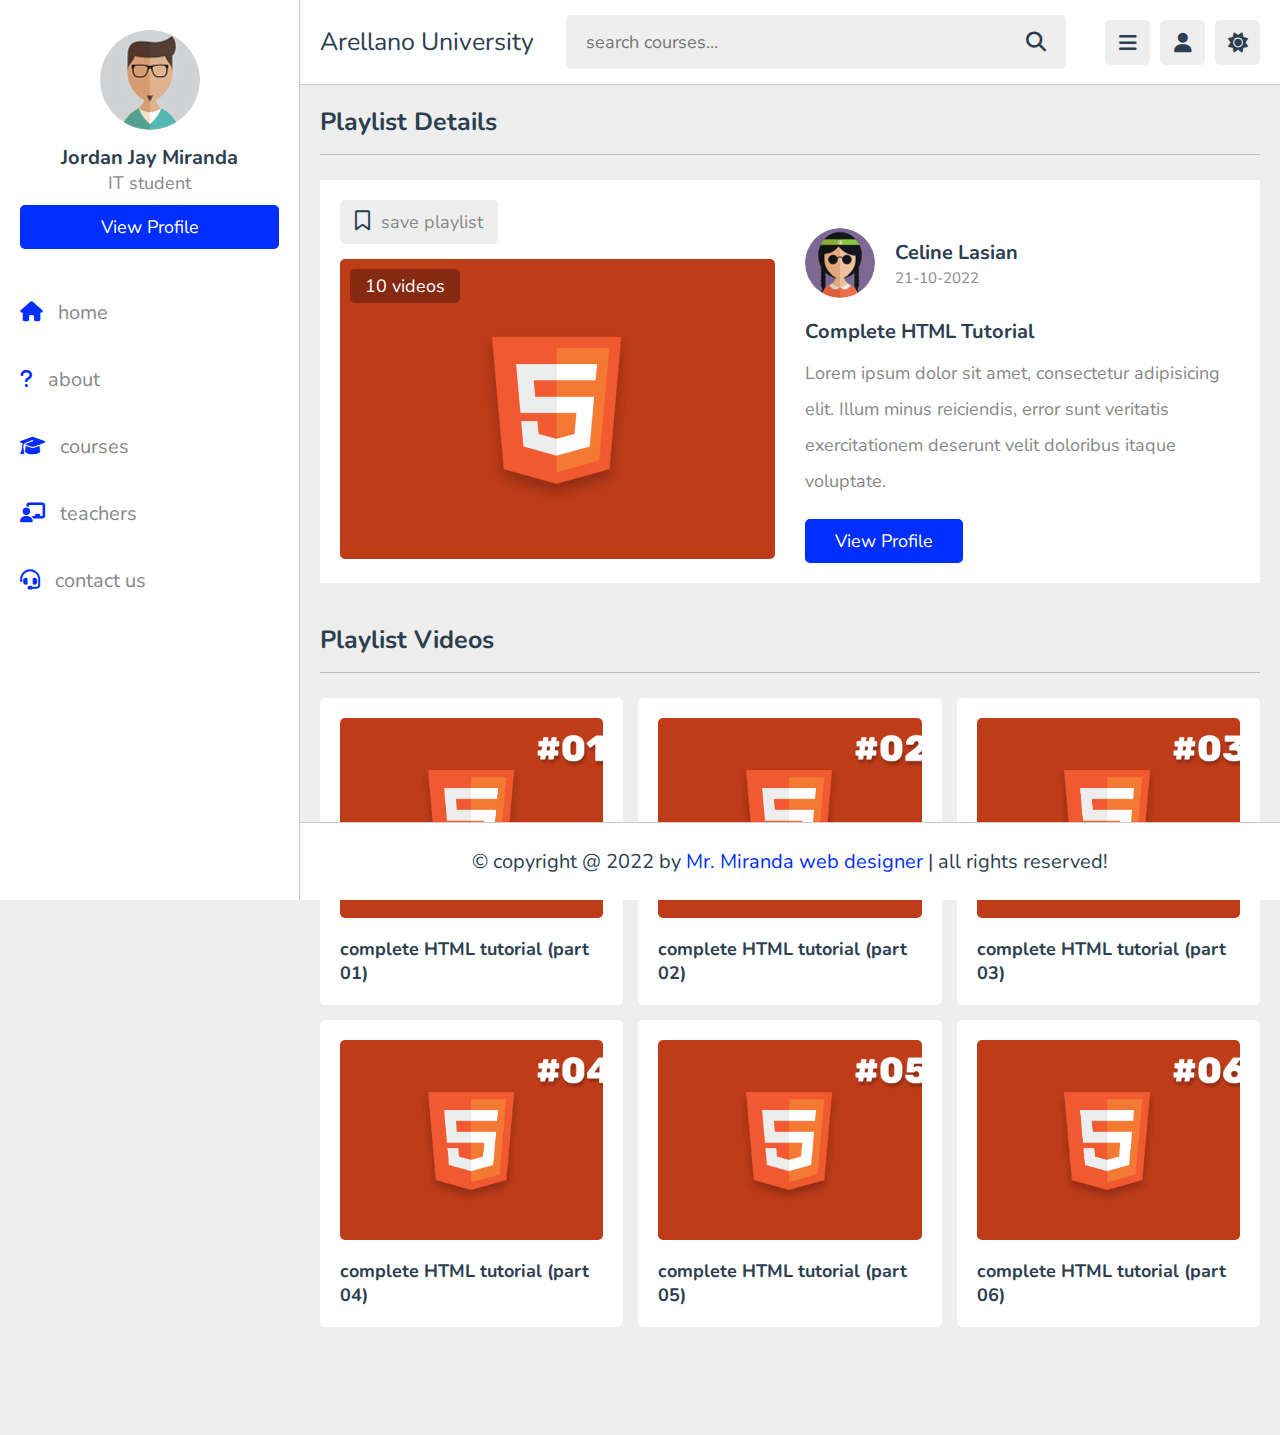
<file: playlist.html>
<!DOCTYPE html>
<html lang="en">
<head>
   <meta charset="UTF-8">
   <meta http-equiv="X-UA-Compatible" content="IE=edge">
   <meta name="viewport" content="width=device-width, initial-scale=1.0">
   <title>video playlist</title>

   <!-- font awesome cdn link  -->
   <link rel="stylesheet" href="https://cdnjs.cloudflare.com/ajax/libs/font-awesome/6.1.2/css/all.min.css">

   <!-- custom css file link  -->
   <link rel="stylesheet" href="css/style.css">

</head>
<body>

<header class="header">
   
   <section class="flex">

      <a href="index.html" class="logo">Arellano University</a>

      <form action="search.html" method="post" class="search-form">
         <input type="text" name="search_box" required placeholder="search courses..." maxlength="100">
         <button type="submit" class="fas fa-search"></button>
      </form>

      <div class="icons">
         <div id="menu-btn" class="fas fa-bars"></div>
         <div id="search-btn" class="fas fa-search"></div>
         <div id="user-btn" class="fas fa-user"></div>
         <div id="toggle-btn" class="fas fa-sun"></div>
      </div>

      <div class="profile">
         <img src="images/pic-1.jpg" class="image" alt="">
         <h3 class="name">Jordan Jay Miranda</h3>
         <p class="role">IT student</p>
         <a href="profile.html" class="btn">view profile</a>
         <div class="flex-btn">
            <a href="login.html" class="option-btn">login</a>
            <a href="register.html" class="option-btn">register</a>
         </div>
      </div>

   </section>

</header>   

<div class="side-bar">

   <div id="close-btn">
      <i class="fas fa-times"></i>
   </div>

   <div class="profile">
      <img src="images/pic-1.jpg" class="image" alt="">
      <h3 class="name">Jordan Jay Miranda</h3>
      <p class="role">IT student</p>
      <a href="profile.html" class="btn">view profile</a>
   </div>

   <nav class="navbar">
      <a href="index.html"><i class="fas fa-home"></i><span>home</span></a>
      <a href="about.html"><i class="fas fa-question"></i><span>about</span></a>
      <a href="courses.html"><i class="fas fa-graduation-cap"></i><span>courses</span></a>
      <a href="teachers.html"><i class="fas fa-chalkboard-user"></i><span>teachers</span></a>
      <a href="contact.html"><i class="fas fa-headset"></i><span>contact us</span></a>
   </nav>

</div>

<section class="playlist-details">

   <h1 class="heading">playlist details</h1>

   <div class="row">

      <div class="column">
         <form action="" method="post" class="save-playlist">
            <button type="submit"><i class="far fa-bookmark"></i> <span>save playlist</span></button>
         </form>
   
         <div class="thumb">
            <img src="images/thumb-1.png" alt="">
            <span>10 videos</span>
         </div>
      </div>
      <div class="column">
         <div class="tutor">
            <img src="images/pic-2.jpg" alt="">
            <div>
               <h3>Celine Lasian</h3>
               <span>21-10-2022</span>
            </div>
         </div>
   
         <div class="details">
            <h3>complete HTML tutorial</h3>
            <p>Lorem ipsum dolor sit amet, consectetur adipisicing elit. Illum minus reiciendis, error sunt veritatis exercitationem deserunt velit doloribus itaque voluptate.</p>
            <a href="teacher_profile.html" class="inline-btn">view profile</a>
         </div>
      </div>
   </div>

</section>

<section class="playlist-videos">

   <h1 class="heading">playlist videos</h1>

   <div class="box-container">

      <a class="box" href="watch-video.html">
         <i class="fas fa-play"></i>
         <img src="images/post-1-1.png" alt="">
         <h3>complete HTML tutorial (part 01)</h3>
      </a>

      <a class="box" href="watch-video.html">
         <i class="fas fa-play"></i>
         <img src="images/post-1-2.png" alt="">
         <h3>complete HTML tutorial (part 02)</h3>
      </a>

      <a class="box" href="watch-video.html">
         <i class="fas fa-play"></i>
         <img src="images/post-1-3.png" alt="">
         <h3>complete HTML tutorial (part 03)</h3>
      </a>

      <a class="box" href="watch-video.html">
         <i class="fas fa-play"></i>
         <img src="images/post-1-4.png" alt="">
         <h3>complete HTML tutorial (part 04)</h3>
      </a>

      <a class="box" href="watch-video.html">
         <i class="fas fa-play"></i>
         <img src="images/post-1-5.png" alt="">
         <h3>complete HTML tutorial (part 05)</h3>
      </a>

      <a class="box" href="watch-video.html">
         <i class="fas fa-play"></i>
         <img src="images/post-1-6.png" alt="">
         <h3>complete HTML tutorial (part 06)</h3>
      </a>

   </div>

</section>













<footer class="footer">

   &copy; copyright @ 2022 by <span>Mr. Miranda web designer</span> | all rights reserved!

</footer>

<!-- custom js file link  -->
<script src="js/script.js"></script>

   
</body>
</html>
</file>
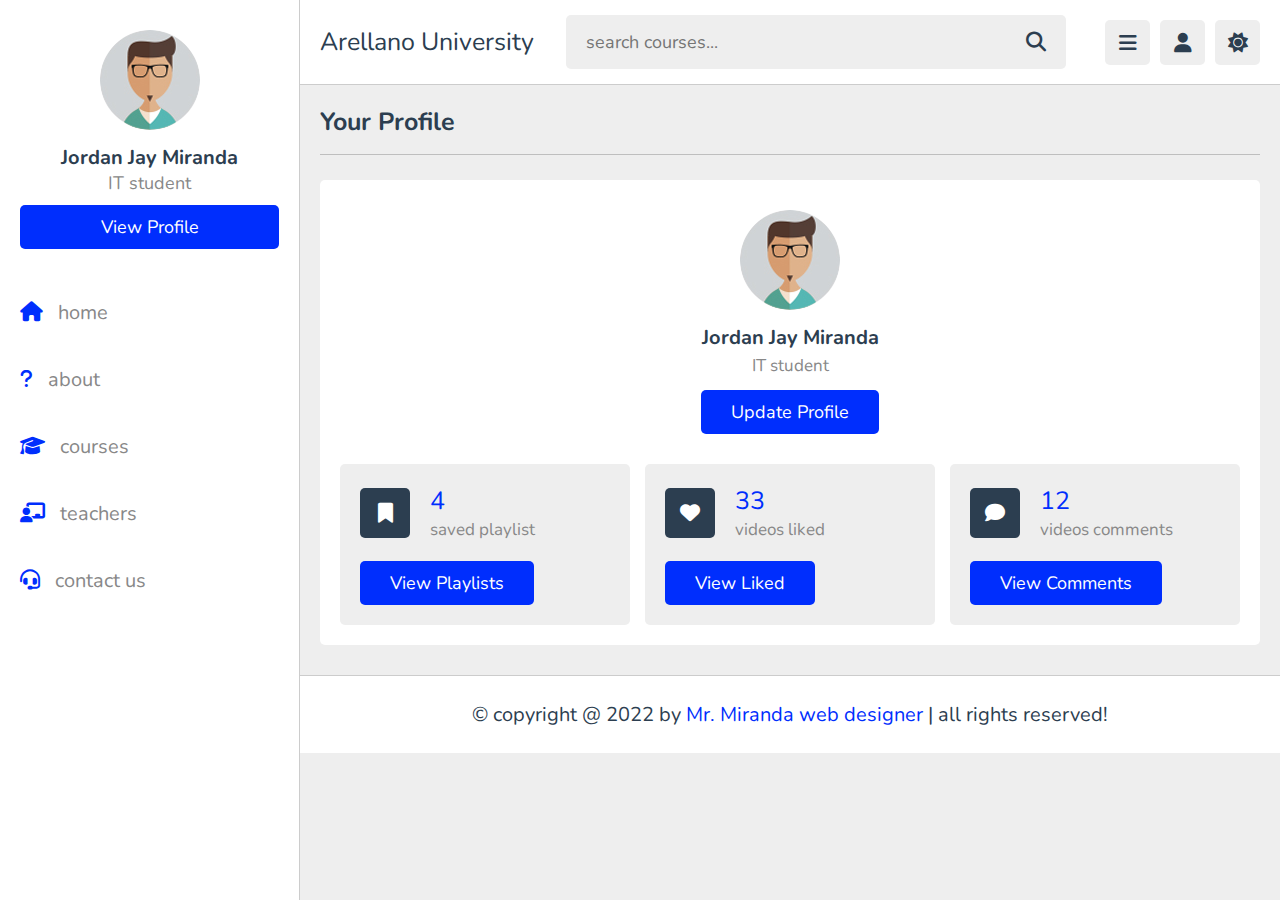
<file: profile.html>
<!DOCTYPE html>
<html lang="en">
<head>
   <meta charset="UTF-8">
   <meta http-equiv="X-UA-Compatible" content="IE=edge">
   <meta name="viewport" content="width=device-width, initial-scale=1.0">
   <title>profile</title>

   <!-- font awesome cdn link  -->
   <link rel="stylesheet" href="https://cdnjs.cloudflare.com/ajax/libs/font-awesome/6.1.2/css/all.min.css">

   <!-- custom css file link  -->
   <link rel="stylesheet" href="css/style.css">

</head>
<body>

<header class="header">
   
   <section class="flex">

      <a href="index.html" class="logo">Arellano University</a>

      <form action="search.html" method="post" class="search-form">
         <input type="text" name="search_box" required placeholder="search courses..." maxlength="100">
         <button type="submit" class="fas fa-search"></button>
      </form>

      <div class="icons">
         <div id="menu-btn" class="fas fa-bars"></div>
         <div id="search-btn" class="fas fa-search"></div>
         <div id="user-btn" class="fas fa-user"></div>
         <div id="toggle-btn" class="fas fa-sun"></div>
      </div>

      <div class="profile">
         <img src="images/pic-1.jpg" class="image" alt="">
         <h3 class="name">Jordan Jay Miranda</h3>
         <p class="role">IT student</p>
         <a href="profile.html" class="btn">view profile</a>
         <div class="flex-btn">
            <a href="login.html" class="option-btn">login</a>
            <a href="register.html" class="option-btn">register</a>
         </div>
      </div>

   </section>

</header>   

<div class="side-bar">

   <div id="close-btn">
      <i class="fas fa-times"></i>
   </div>

   <div class="profile">
      <img src="images/pic-1.jpg" class="image" alt="">
      <h3 class="name">Jordan Jay Miranda</h3>
      <p class="role">IT student</p>
      <a href="profile.html" class="btn">view profile</a>
   </div>

   <nav class="navbar">
      <a href="index.html"><i class="fas fa-home"></i><span>home</span></a>
      <a href="about.html"><i class="fas fa-question"></i><span>about</span></a>
      <a href="courses.html"><i class="fas fa-graduation-cap"></i><span>courses</span></a>
      <a href="teachers.html"><i class="fas fa-chalkboard-user"></i><span>teachers</span></a>
      <a href="contact.html"><i class="fas fa-headset"></i><span>contact us</span></a>
   </nav>

</div>

<section class="user-profile">

   <h1 class="heading">your profile</h1>

   <div class="info">

      <div class="user">
         <img src="images/pic-1.jpg" alt="">
         <h3>Jordan Jay Miranda</h3>
         <p>IT student</p>
         <a href="update.html" class="inline-btn">update profile</a>
      </div>
   
      <div class="box-container">
   
         <div class="box">
            <div class="flex">
               <i class="fas fa-bookmark"></i>
               <div>
                  <span>4</span>
                  <p>saved playlist</p>
               </div>
            </div>
            <a href="#" class="inline-btn">view playlists</a>
         </div>
   
         <div class="box">
            <div class="flex">
               <i class="fas fa-heart"></i>
               <div>
                  <span>33</span>
                  <p>videos liked</p>
               </div>
            </div>
            <a href="#" class="inline-btn">view liked</a>
         </div>
   
         <div class="box">
            <div class="flex">
               <i class="fas fa-comment"></i>
               <div>
                  <span>12</span>
                  <p>videos comments</p>
               </div>
            </div>
            <a href="#" class="inline-btn">view comments</a>
         </div>
   
      </div>
   </div>

</section>














<footer class="footer">

   &copy; copyright @ 2022 by <span>Mr. Miranda web designer</span> | all rights reserved!

</footer>

<!-- custom js file link  -->
<script src="js/script.js"></script>

   
</body>
</html>
</file>
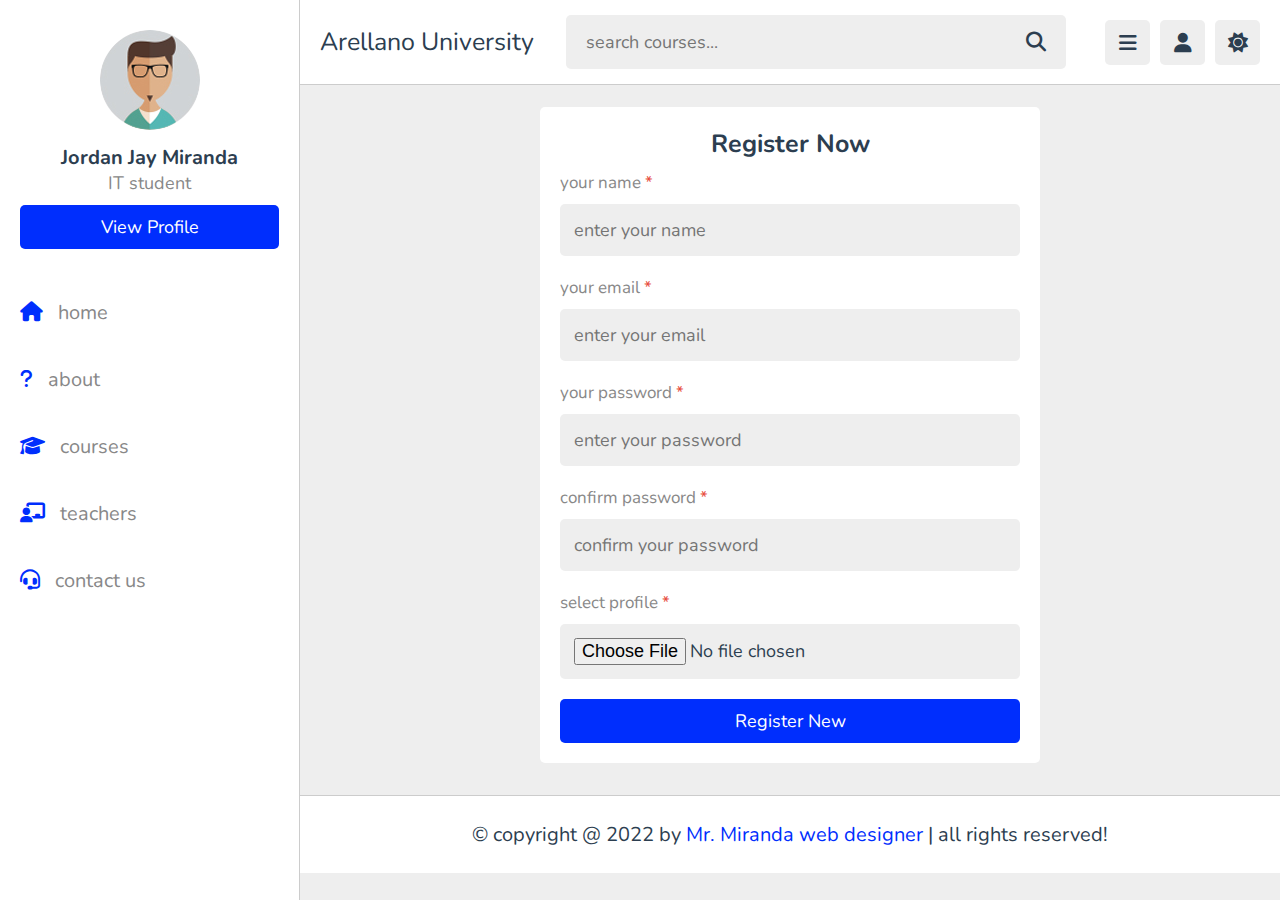
<file: register.html>
<!DOCTYPE html>
<html lang="en">
<head>
   <meta charset="UTF-8">
   <meta http-equiv="X-UA-Compatible" content="IE=edge">
   <meta name="viewport" content="width=device-width, initial-scale=1.0">
   <title>register</title>

   <!-- font awesome cdn link  -->
   <link rel="stylesheet" href="https://cdnjs.cloudflare.com/ajax/libs/font-awesome/6.1.2/css/all.min.css">

   <!-- custom css file link  -->
   <link rel="stylesheet" href="css/style.css">

</head>
<body>

<header class="header">
   
   <section class="flex">

      <a href="index.html" class="logo">Arellano University</a>

      <form action="search.html" method="post" class="search-form">
         <input type="text" name="search_box" required placeholder="search courses..." maxlength="100">
         <button type="submit" class="fas fa-search"></button>
      </form>

      <div class="icons">
         <div id="menu-btn" class="fas fa-bars"></div>
         <div id="search-btn" class="fas fa-search"></div>
         <div id="user-btn" class="fas fa-user"></div>
         <div id="toggle-btn" class="fas fa-sun"></div>
      </div>

      <div class="profile">
         <img src="images/pic-1.jpg" class="image" alt="">
         <h3 class="name">Jordan Jay Miranda</h3>
         <p class="role">IT student</p>
         <a href="profile.html" class="btn">view profile</a>
         <div class="flex-btn">
            <a href="login.html" class="option-btn">login</a>
            <a href="register.html" class="option-btn">register</a>
         </div>
      </div>

   </section>

</header>   

<div class="side-bar">

   <div id="close-btn">
      <i class="fas fa-times"></i>
   </div>

   <div class="profile">
      <img src="images/pic-1.jpg" class="image" alt="">
      <h3 class="name">Jordan Jay Miranda</h3>
      <p class="role">IT student</p>
      <a href="profile.html" class="btn">view profile</a>
   </div>

   <nav class="navbar">
      <a href="index.html"><i class="fas fa-home"></i><span>home</span></a>
      <a href="about.html"><i class="fas fa-question"></i><span>about</span></a>
      <a href="courses.html"><i class="fas fa-graduation-cap"></i><span>courses</span></a>
      <a href="teachers.html"><i class="fas fa-chalkboard-user"></i><span>teachers</span></a>
      <a href="contact.html"><i class="fas fa-headset"></i><span>contact us</span></a>
   </nav>

</div>

<section class="form-container">

   <form action="" method="post" enctype="multipart/form-data">
      <h3>register now</h3>
      <p>your name <span>*</span></p>
      <input type="text" name="name" placeholder="enter your name" required maxlength="50" class="box">
      <p>your email <span>*</span></p>
      <input type="email" name="email" placeholder="enter your email" required maxlength="50" class="box">
      <p>your password <span>*</span></p>
      <input type="password" name="pass" placeholder="enter your password" required maxlength="20" class="box">
      <p>confirm password <span>*</span></p>
      <input type="password" name="c_pass" placeholder="confirm your password" required maxlength="20" class="box">
      <p>select profile <span>*</span></p>
      <input type="file" accept="image/*" required class="box">
      <input type="submit" value="register new" name="submit" class="btn">
   </form>

</section>















<footer class="footer">

   &copy; copyright @ 2022 by <span>Mr. Miranda web designer</span> | all rights reserved!

</footer>

<!-- custom js file link  -->
<script src="js/script.js"></script>

   
</body>
</html>
</file>
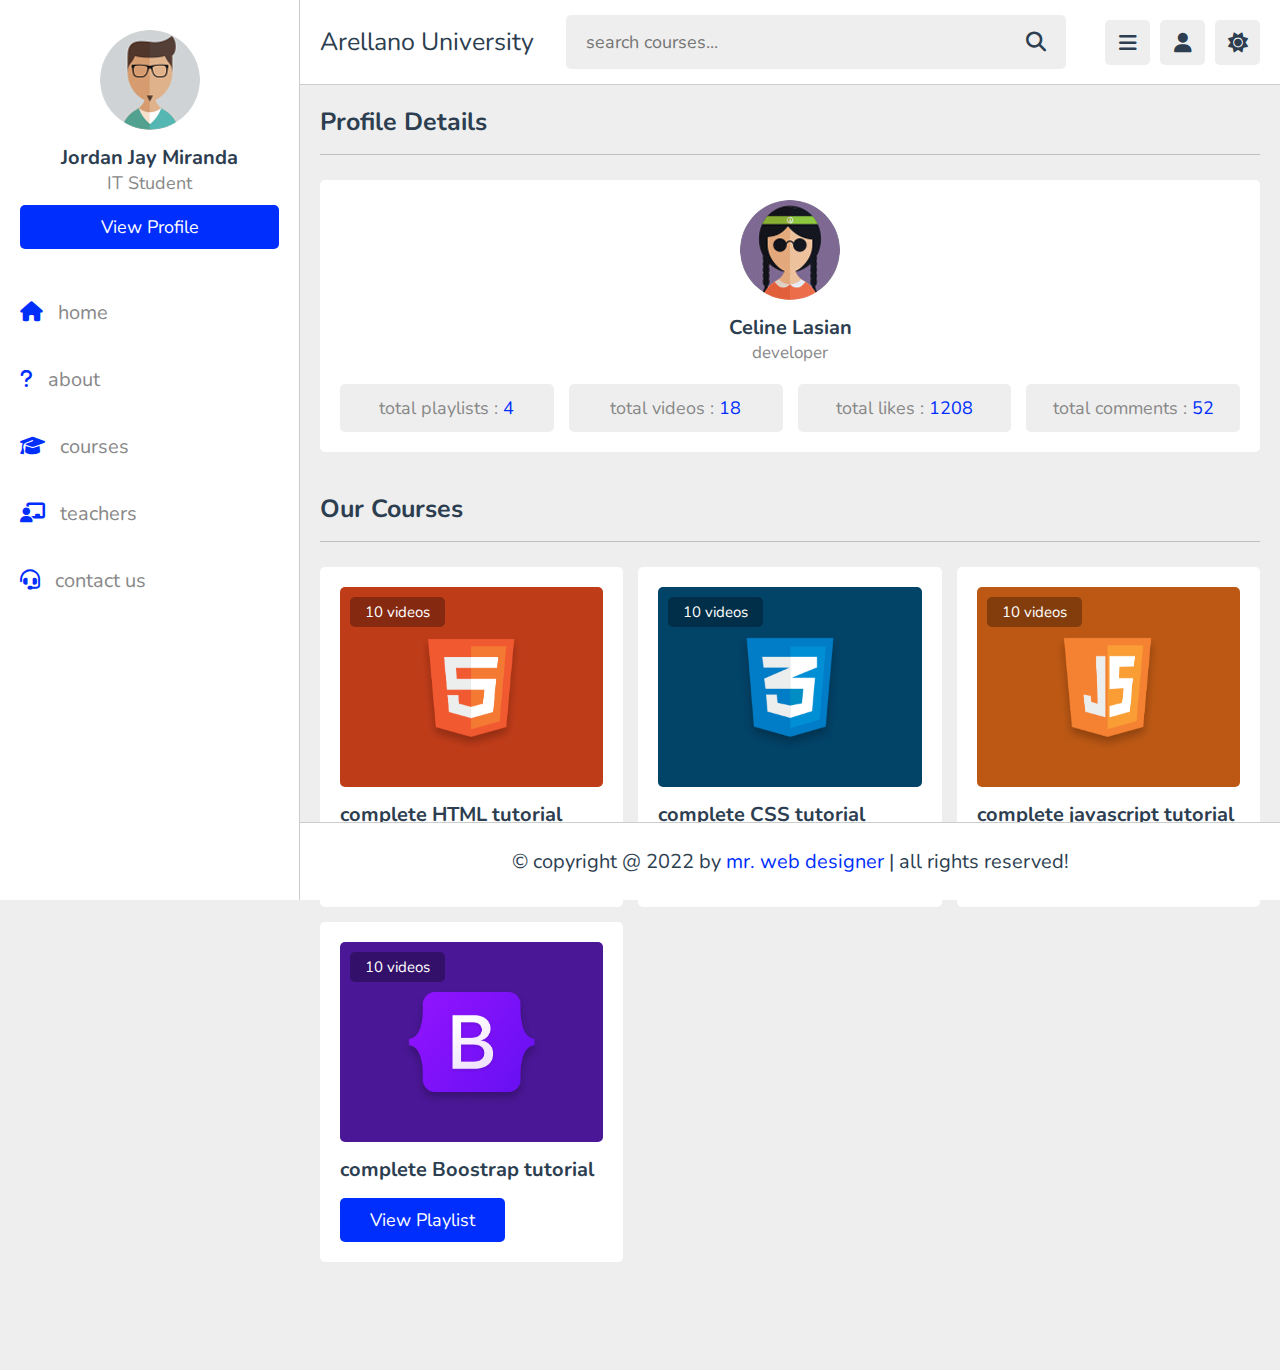
<file: teacher_profile.html>
<!DOCTYPE html>
<html lang="en">
<head>
   <meta charset="UTF-8">
   <meta http-equiv="X-UA-Compatible" content="IE=edge">
   <meta name="viewport" content="width=device-width, initial-scale=1.0">
   <title>tutor profile</title>

   <!-- font awesome cdn link  -->
   <link rel="stylesheet" href="https://cdnjs.cloudflare.com/ajax/libs/font-awesome/6.1.2/css/all.min.css">

   <!-- custom css file link  -->
   <link rel="stylesheet" href="css/style.css">

</head>
<body>

<header class="header">
   
   <section class="flex">

      <a href="index.html" class="logo">Arellano University</a>

      <form action="search.html" method="post" class="search-form">
         <input type="text" name="search_box" required placeholder="search courses..." maxlength="100">
         <button type="submit" class="fas fa-search"></button>
      </form>

      <div class="icons">
         <div id="menu-btn" class="fas fa-bars"></div>
         <div id="search-btn" class="fas fa-search"></div>
         <div id="user-btn" class="fas fa-user"></div>
         <div id="toggle-btn" class="fas fa-sun"></div>
      </div>

      <div class="profile">
         <img src="images/pic-1.jpg" class="image" alt="">
         <h3 class="name">Jordan Jay Miranda</h3>
         <p class="role">IT student</p>
         <a href="profile.html" class="btn">view profile</a>
         <div class="flex-btn">
            <a href="login.html" class="option-btn">login</a>
            <a href="register.html" class="option-btn">register</a>
         </div>
      </div>

   </section>

</header>   

<div class="side-bar">

   <div id="close-btn">
      <i class="fas fa-times"></i>
   </div>

   <div class="profile">
      <img src="images/pic-1.jpg" class="image" alt="">
      <h3 class="name">Jordan Jay Miranda</h3>
      <p class="role">IT Student</p>
      <a href="profile.html" class="btn">view profile</a>
   </div>

   <nav class="navbar">
      <a href="index.html"><i class="fas fa-home"></i><span>home</span></a>
      <a href="about.html"><i class="fas fa-question"></i><span>about</span></a>
      <a href="courses.html"><i class="fas fa-graduation-cap"></i><span>courses</span></a>
      <a href="teachers.html"><i class="fas fa-chalkboard-user"></i><span>teachers</span></a>
      <a href="contact.html"><i class="fas fa-headset"></i><span>contact us</span></a>
   </nav>

</div>

<section class="teacher-profile">

   <h1 class="heading">profile details</h1>

   <div class="details">
      <div class="tutor">
         <img src="images/pic-2.jpg" alt="">
         <h3>Celine Lasian</h3>
         <span>developer</span>
      </div>
      <div class="flex">
         <p>total playlists : <span>4</span></p>
         <p>total videos : <span>18</span></p>
         <p>total likes : <span>1208</span></p>
         <p>total comments : <span>52</span></p>
      </div>
   </div>

</section>

<section class="courses">

   <h1 class="heading">our courses</h1>

   <div class="box-container">

      <div class="box">
         <div class="thumb">
            <img src="images/thumb-1.png" alt="">
            <span>10 videos</span>
         </div>
         <h3 class="title">complete HTML tutorial</h3>
         <a href="playlist.html" class="inline-btn">view playlist</a>
      </div>

      <div class="box">
         <div class="thumb">
            <img src="images/thumb-2.png" alt="">
            <span>10 videos</span>
         </div>
         <h3 class="title">complete CSS tutorial</h3>
         <a href="playlist.html" class="inline-btn">view playlist</a>
      </div>

      <div class="box">
         <div class="thumb">
            <img src="images/thumb-3.png" alt="">
            <span>10 videos</span>
         </div>
         <h3 class="title">complete javascript tutorial</h3>
         <a href="playlist.html" class="inline-btn">view playlist</a>
      </div>

      <div class="box">
         <div class="thumb">
            <img src="images/thumb-4.png" alt="">
            <span>10 videos</span>
         </div>
         <h3 class="title">complete Boostrap tutorial</h3>
         <a href="playlist.html" class="inline-btn">view playlist</a>
      </div>

   </div>

</section>












<footer class="footer">

   &copy; copyright @ 2022 by <span>mr. web designer</span> | all rights reserved!

</footer>

<!-- custom js file link  -->
<script src="js/script.js"></script>

   
</body>
</html>
</file>
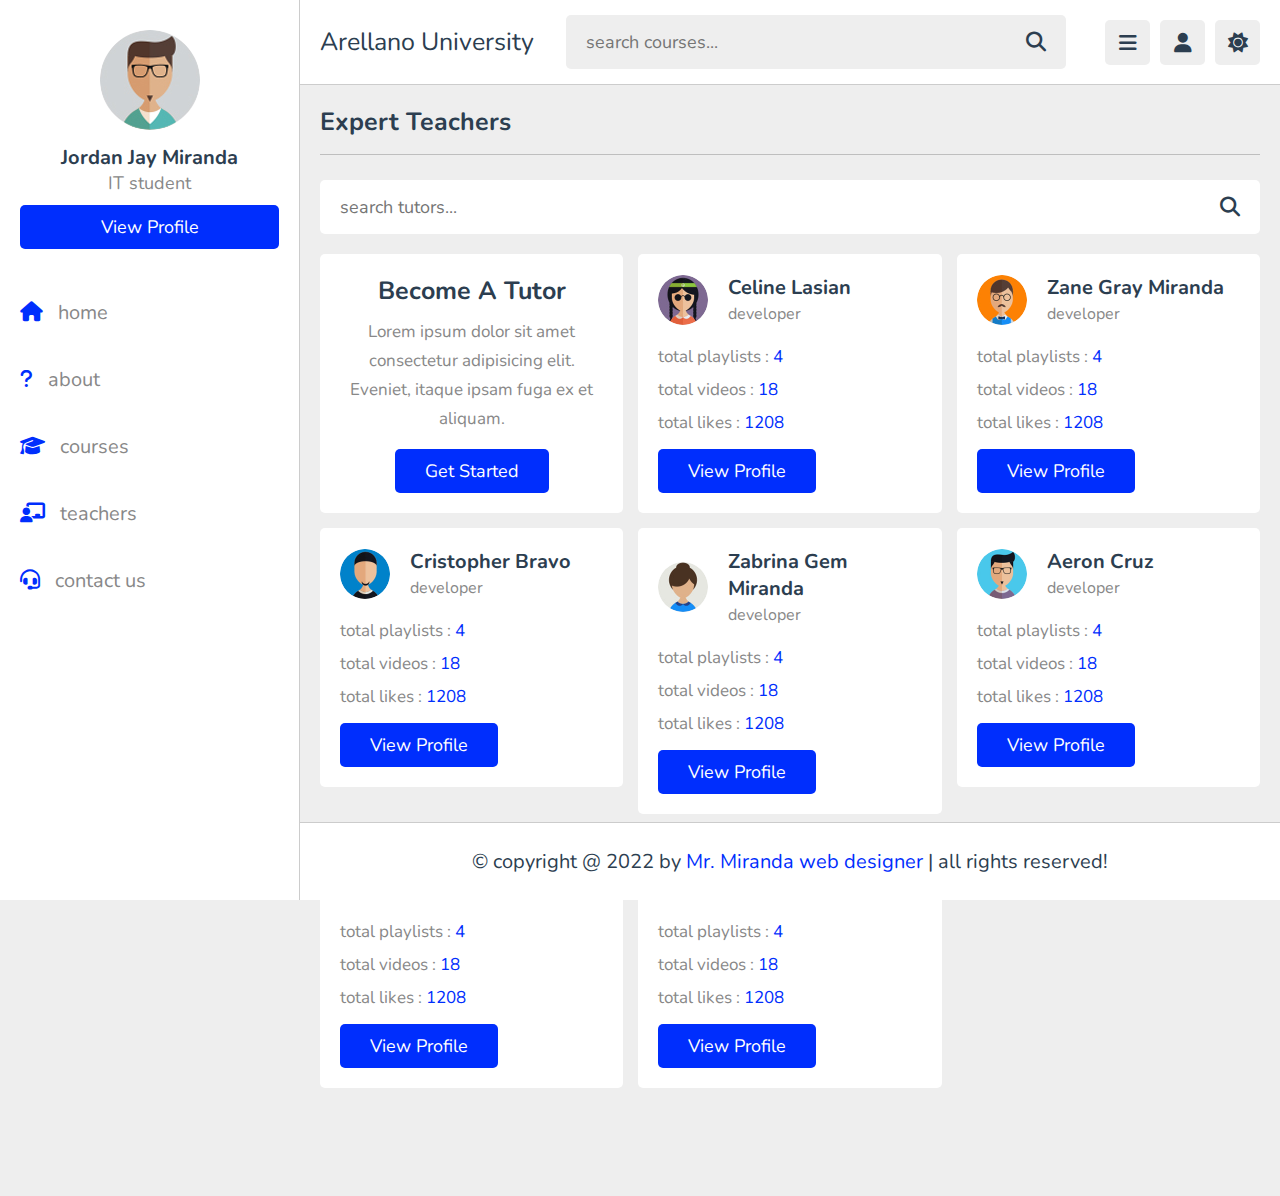
<file: teachers.html>
<!DOCTYPE html>
<html lang="en">
<head>
   <meta charset="UTF-8">
   <meta http-equiv="X-UA-Compatible" content="IE=edge">
   <meta name="viewport" content="width=device-width, initial-scale=1.0">
   <title>teachers</title>

   <!-- font awesome cdn link  -->
   <link rel="stylesheet" href="https://cdnjs.cloudflare.com/ajax/libs/font-awesome/6.1.2/css/all.min.css">

   <!-- custom css file link  -->
   <link rel="stylesheet" href="css/style.css">

</head>
<body>

<header class="header">
   
   <section class="flex">

      <a href="index.html" class="logo">Arellano University</a>

      <form action="search.html" method="post" class="search-form">
         <input type="text" name="search_box" required placeholder="search courses..." maxlength="100">
         <button type="submit" class="fas fa-search"></button>
      </form>

      <div class="icons">
         <div id="menu-btn" class="fas fa-bars"></div>
         <div id="search-btn" class="fas fa-search"></div>
         <div id="user-btn" class="fas fa-user"></div>
         <div id="toggle-btn" class="fas fa-sun"></div>
      </div>

      <div class="profile">
         <img src="images/pic-1.jpg" class="image" alt="">
         <h3 class="name">Jordan Jay Miranda</h3>
         <p class="role">IT student</p>
         <a href="profile.html" class="btn">view profile</a>
         <div class="flex-btn">
            <a href="login.html" class="option-btn">login</a>
            <a href="register.html" class="option-btn">register</a>
         </div>
      </div>

   </section>

</header>   

<div class="side-bar">

   <div id="close-btn">
      <i class="fas fa-times"></i>
   </div>

   <div class="profile">
      <img src="images/pic-1.jpg" class="image" alt="">
      <h3 class="name">Jordan Jay Miranda</h3>
      <p class="role">IT student</p>
      <a href="profile.html" class="btn">view profile</a>
   </div>

   <nav class="navbar">
      <a href="index.html"><i class="fas fa-home"></i><span>home</span></a>
      <a href="about.html"><i class="fas fa-question"></i><span>about</span></a>
      <a href="courses.html"><i class="fas fa-graduation-cap"></i><span>courses</span></a>
      <a href="teachers.html"><i class="fas fa-chalkboard-user"></i><span>teachers</span></a>
      <a href="contact.html"><i class="fas fa-headset"></i><span>contact us</span></a>
   </nav>

</div>

<section class="teachers">

   <h1 class="heading">expert teachers</h1>

   <form action="" method="post" class="search-tutor">
      <input type="text" name="search_box" placeholder="search tutors..." required maxlength="100">
      <button type="submit" class="fas fa-search" name="search_tutor"></button>
   </form>

   <div class="box-container">

      <div class="box offer">
         <h3>become a tutor</h3>
         <p>Lorem ipsum dolor sit amet consectetur adipisicing elit. Eveniet, itaque ipsam fuga ex et aliquam.</p>
         <a href="register.html" class="inline-btn">get started</a>
      </div>

      <div class="box">
         <div class="tutor">
            <img src="images/pic-2.jpg" alt="">
            <div>
               <h3>Celine Lasian</h3>
               <span>developer</span>
            </div>
         </div>
         <p>total playlists : <span>4</span></p>
         <p>total videos : <span>18</span></p>
         <p>total likes : <span>1208</span></p>
         <a href="teacher_profile.html" class="inline-btn">view profile</a>
      </div>

      <div class="box">
         <div class="tutor">
            <img src="images/pic-3.jpg" alt="">
            <div>
               <h3>Zane Gray Miranda</h3>
               <span>developer</span>
            </div>
         </div>
         <p>total playlists : <span>4</span></p>
         <p>total videos : <span>18</span></p>
         <p>total likes : <span>1208</span></p>
         <a href="teacher_profile.html" class="inline-btn">view profile</a>
      </div>

      <div class="box">
         <div class="tutor">
            <img src="images/pic-4.jpg" alt="">
            <div>
               <h3>Cristopher Bravo</h3>
               <span>developer</span>
            </div>
         </div>
         <p>total playlists : <span>4</span></p>
         <p>total videos : <span>18</span></p>
         <p>total likes : <span>1208</span></p>
         <a href="teacher_profile.html" class="inline-btn">view profile</a>
      </div>

      <div class="box">
         <div class="tutor">
            <img src="images/pic-5.jpg" alt="">
            <div>
               <h3>Zabrina Gem Miranda</h3>
               <span>developer</span>
            </div>
         </div>
         <p>total playlists : <span>4</span></p>
         <p>total videos : <span>18</span></p>
         <p>total likes : <span>1208</span></p>
         <a href="teacher_profile.html" class="inline-btn">view profile</a>
      </div>

      <div class="box">
         <div class="tutor">
            <img src="images/pic-6.jpg" alt="">
            <div>
               <h3>Aeron Cruz</h3>
               <span>developer</span>
            </div>
         </div>
         <p>total playlists : <span>4</span></p>
         <p>total videos : <span>18</span></p>
         <p>total likes : <span>1208</span></p>
         <a href="teacher_profile.html" class="inline-btn">view profile</a>
      </div>

      <div class="box">
         <div class="tutor">
            <img src="images/pic-7.jpg" alt="">
            <div>
               <h3>Estrella Miranda</h3>
               <span>developer</span>
            </div>
         </div>
         <p>total playlists : <span>4</span></p>
         <p>total videos : <span>18</span></p>
         <p>total likes : <span>1208</span></p>
         <a href="teacher_profile.html" class="inline-btn">view profile</a>
      </div>

      <div class="box">
         <div class="tutor">
            <img src="images/pic-8.jpg" alt="">
            <div>
               <h3>Yaqui B. Java</h3>
               <span>developer</span>
            </div>
         </div>
         <p>total playlists : <span>4</span></p>
         <p>total videos : <span>18</span></p>
         <p>total likes : <span>1208</span></p>
         <a href="teacher_profile.html" class="inline-btn">view profile</a>
      </div>

   </div>

</section>














<footer class="footer">

   &copy; copyright @ 2022 by <span>Mr. Miranda web designer</span> | all rights reserved!

</footer>

<!-- custom js file link  -->
<script src="js/script.js"></script>

   
</body>
</html>
</file>
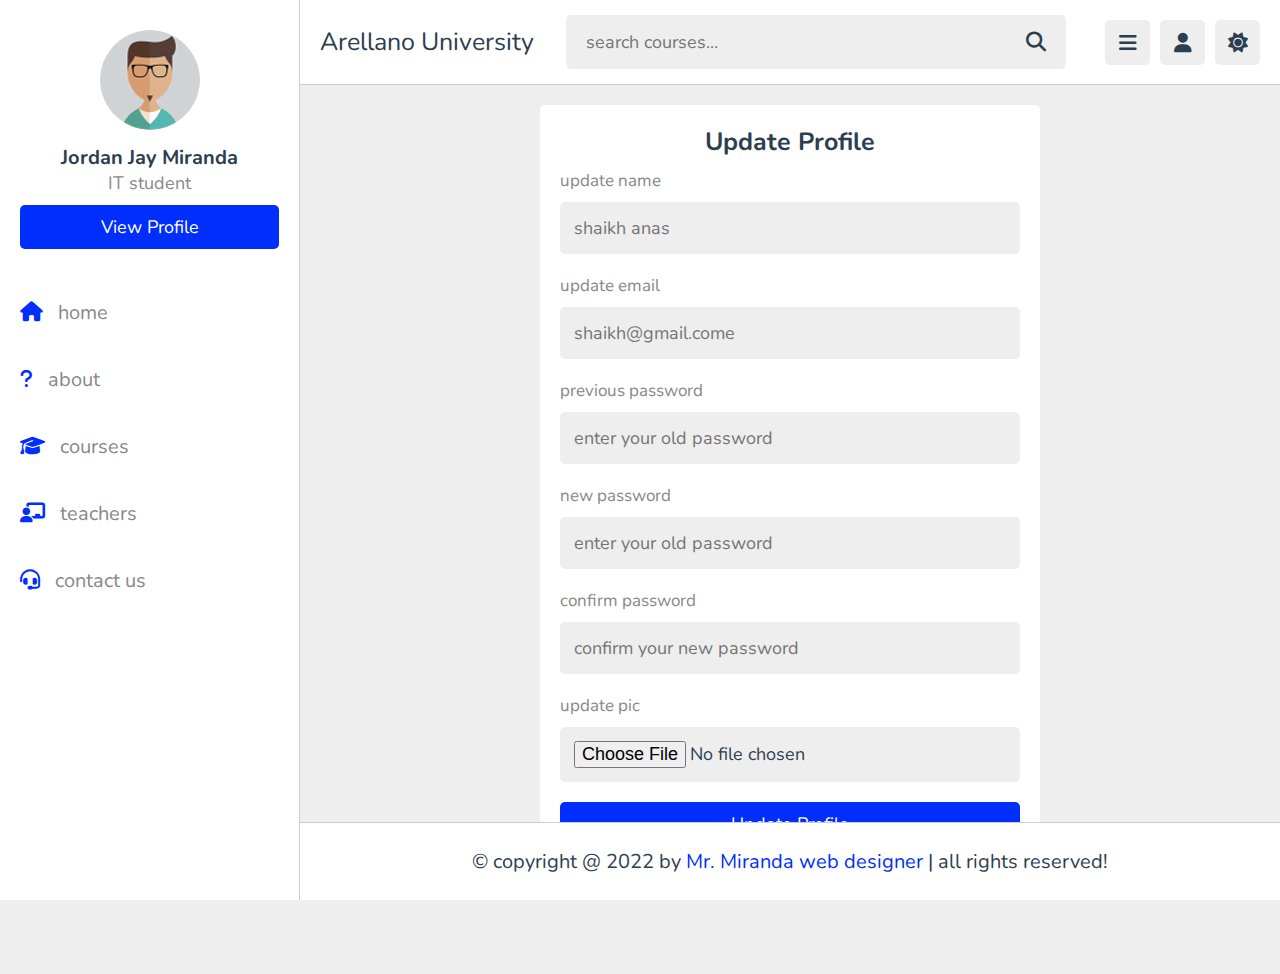
<file: update.html>
<!DOCTYPE html>
<html lang="en">
<head>
   <meta charset="UTF-8">
   <meta http-equiv="X-UA-Compatible" content="IE=edge">
   <meta name="viewport" content="width=device-width, initial-scale=1.0">
   <title>update</title>

   <!-- font awesome cdn link  -->
   <link rel="stylesheet" href="https://cdnjs.cloudflare.com/ajax/libs/font-awesome/6.1.2/css/all.min.css">

   <!-- custom css file link  -->
   <link rel="stylesheet" href="css/style.css">

</head>
<body>

<header class="header">
   
   <section class="flex">

      <a href="index.html" class="logo">Arellano University</a>

      <form action="search.html" method="post" class="search-form">
         <input type="text" name="search_box" required placeholder="search courses..." maxlength="100">
         <button type="submit" class="fas fa-search"></button>
      </form>

      <div class="icons">
         <div id="menu-btn" class="fas fa-bars"></div>
         <div id="search-btn" class="fas fa-search"></div>
         <div id="user-btn" class="fas fa-user"></div>
         <div id="toggle-btn" class="fas fa-sun"></div>
      </div>

      <div class="profile">
         <img src="images/pic-1.jpg" class="image" alt="">
         <h3 class="name">Jordan Jay Miranda</h3>
         <p class="role">IT student</p>
         <a href="profile.html" class="btn">view profile</a>
         <div class="flex-btn">
            <a href="login.html" class="option-btn">login</a>
            <a href="register.html" class="option-btn">register</a>
         </div>
      </div>

   </section>

</header>   

<div class="side-bar">

   <div id="close-btn">
      <i class="fas fa-times"></i>
   </div>

   <div class="profile">
      <img src="images/pic-1.jpg" class="image" alt="">
      <h3 class="name">Jordan Jay Miranda</h3>
      <p class="role">IT student</p>
      <a href="profile.html" class="btn">view profile</a>
   </div>

   <nav class="navbar">
      <a href="index.html"><i class="fas fa-home"></i><span>home</span></a>
      <a href="about.html"><i class="fas fa-question"></i><span>about</span></a>
      <a href="courses.html"><i class="fas fa-graduation-cap"></i><span>courses</span></a>
      <a href="teachers.html"><i class="fas fa-chalkboard-user"></i><span>teachers</span></a>
      <a href="contact.html"><i class="fas fa-headset"></i><span>contact us</span></a>
   </nav>

</div>

<section class="form-container">

   <form action="" method="post" enctype="multipart/form-data">
      <h3>update profile</h3>
      <p>update name</p>
      <input type="text" name="name" placeholder="shaikh anas" maxlength="50" class="box">
      <p>update email</p>
      <input type="email" name="email" placeholder="shaikh@gmail.come" maxlength="50" class="box">
      <p>previous password</p>
      <input type="password" name="old_pass" placeholder="enter your old password" maxlength="20" class="box">
      <p>new password</p>
      <input type="password" name="new_pass" placeholder="enter your old password" maxlength="20" class="box">
      <p>confirm password</p>
      <input type="password" name="c_pass" placeholder="confirm your new password" maxlength="20" class="box">
      <p>update pic</p>
      <input type="file" accept="image/*" class="box">
      <input type="submit" value="update profile" name="submit" class="btn">
   </form>

</section>















<footer class="footer">

   &copy; copyright @ 2022 by <span>Mr. Miranda web designer</span> | all rights reserved!

</footer>

<!-- custom js file link  -->
<script src="js/script.js"></script>

   
</body>
</html>
</file>
<file: css/style.css>
@import url('https://fonts.googleapis.com/css2?family=Nunito:wght@200;300;400;500;600;700&display=swap');

:root{
   --main-color:#002efd;
   --red:#e74c3c;
   --orange:#f39c12;
   --light-color:#888;
   --light-bg:#eee;
   --black:#2c3e50;
   --white:#fff;
   --border:.1rem solid rgba(0,0,0,.2);
}

*{
   font-family: 'Nunito', sans-serif;
   margin:0; padding:0;
   box-sizing: border-box;
   outline: none; border:none;
   text-decoration: none;
}

*::selection{
   background-color: var(--main-color);
   color:#fff;
}

html{
   font-size: 62.5%;
   overflow-x: hidden;
}

html::-webkit-scrollbar{
   width: 1rem;
   height: .5rem;
}

html::-webkit-scrollbar-track{
   background-color: transparent;
}

html::-webkit-scrollbar-thumb{
   background-color: var(--main-color);
}

body{
   background-color: var(--light-bg);
   padding-left: 30rem;
}

body.dark{
   --light-color:#aaa;
   --light-bg:#333;
   --black:#fff;
   --white:#222;
   --border:.1rem solid rgba(255,255,255,.2);
}

body.active{
   padding-left: 0;
}

section{
   padding:2rem;
   margin: 0 auto;
   max-width: 1200px;
}

.heading{
   font-size: 2.5rem;
   color:var(--black);
   margin-bottom: 2.5rem;
   border-bottom: var(--border);
   padding-bottom: 1.5rem;
   text-transform: capitalize;
}

.inline-btn,
.inline-option-btn,
.inline-delete-btn,
.btn,
.delete-btn,
.option-btn{
   border-radius: .5rem;
   color:#fff;
   font-size: 1.8rem;
   cursor: pointer;
   text-transform: capitalize;
   padding:1rem 3rem;
   text-align: center;
   margin-top: 1rem;
}

.btn,
.delete-btn,
.option-btn{
   display: block;
   width: 100%;
}

.inline-btn,
.inline-option-btn,
.inline-delete-btn{
   display: inline-block;
}

.btn,
.inline-btn{
   background-color: var(--main-color);
}

.option-btn,
.inline-option-btn{
   background-color:var(--orange);
}

.delete-btn,
.inline-delete-btn{
   background-color: var(--red);
}

.inline-btn:hover,
.inline-option-btn:hover,
.inline-delete-btn:hover,
.btn:hover,
.delete-btn:hover,
.option-btn:hover{
   background-color: var(--black);
   color: var(--white);
}

.flex-btn{
   display: flex;
   gap: 1rem;
}

.header{
   position: sticky;
   top:0; left:0; right: 0;
   background-color: var(--white);
   z-index: 1000;
   border-bottom: var(--border);
}

.header .flex{
   display: flex;
   align-items: center;
   justify-content: space-between;
   position: relative;
   padding: 1.5rem 2rem;
}

.header .flex .logo{
   font-size: 2.5rem;
   color: var(--black);
}

.header .flex .search-form{
   width: 50rem;
   border-radius: .5rem;
   background-color: var(--light-bg);
   padding:1.5rem 2rem;
   display: flex;
   gap:2rem;

}

.header .flex .search-form input{
   width: 100%;
   font-size: 1.8rem;
   color:var(--black);
   background:none;
}

.header .flex .search-form button{
   background:none;
   font-size: 2rem;
   cursor: pointer;
   color:var(--black);
}

.header .flex .search-form button:hover{
   color: var(--main-color);
}

.header .flex .icons div{
   font-size: 2rem;
   color:var(--black);
   background-color: var(--light-bg);
   border-radius: .5rem;
   height: 4.5rem;
   width: 4.5rem;
   line-height: 4.5rem;
   cursor: pointer;
   text-align: center;
   margin-left: .7rem;
}

.header .flex .icons div:hover{
   background-color: var(--black);
   color:var(--white);
}

.header .flex .profile{
   position: absolute;
   top:120%; right: 2rem;
   background-color: var(--white);
   border-radius: .5rem;
   padding: 1.5rem;
   text-align: center;
   overflow: hidden;
   transform-origin: top right;
   transform: scale(0);
   transition: .2s linear;
   width: 30rem;
}

.header .flex .profile.active{
   transform: scale(1);
}

.header .flex .profile .image{
   height: 10rem;
   width: 10rem;
   border-radius: 50%;
   object-fit: contain;
   margin-bottom: 1rem;
}

.header .flex .profile .name{
   font-size: 2rem;
   color:var(--black);
   overflow: hidden;
   text-overflow: ellipsis;
   white-space: nowrap;
}

.header .flex .profile .role{
   font-size: 1.8rem;
   color: var(--light-color);
}

#search-btn{
   display: none;
}

.side-bar{
   position: fixed;
   top: 0; left: 0;
   width: 30rem;
   background-color: var(--white);
   height: 100vh;
   border-right: var(--border);
   z-index: 1200;
}

.side-bar #close-btn{
   text-align: right;
   padding: 2rem;
   display: none;
}

.side-bar #close-btn i{
   text-align: right;
   font-size: 2.5rem;
   background:var(--red);
   border-radius: .5rem;
   color:var(--white);
   cursor: pointer;
   height: 4.5rem;
   width: 4.5rem;
   line-height: 4.5rem;
   text-align: center;
}

.side-bar #close-btn i:hover{
   background-color: var(--black);
}

.side-bar .profile{
   padding:3rem 2rem;
   text-align: center;
}

.side-bar .profile .image{
   height: 10rem;
   width: 10rem;
   border-radius: 50%;
   object-fit: contain;
   margin-bottom: 1rem;
}

.side-bar .profile .name{
   font-size: 2rem;
   color:var(--black);
   overflow: hidden;
   text-overflow: ellipsis;
   white-space: nowrap;
}

.side-bar .profile .role{
   font-size: 1.8rem;
   color: var(--light-color);
}

.side-bar .navbar a{
   display: block;
   padding: 2rem;
   font-size: 2rem;
}

.side-bar .navbar a i{
   margin-right: 1.5rem;
   color:var(--main-color);
   transition: .2s linear;
}

.side-bar .navbar a span{
   color:var(--light-color);
}

.side-bar .navbar a:hover{
   background-color: var(--light-bg);
}

.side-bar .navbar a:hover i{
   margin-right: 2.5rem;
}

.side-bar.active{
   left: -30rem;
}

.home-grid .box-container{
   display: grid;
   grid-template-columns: repeat(auto-fit, 27.5rem);
   gap:1.5rem;
   justify-content: center;
   align-items: flex-start;
}

.home-grid .box-container .box{
   background-color: var(--white);
   border-radius: .5rem;
   padding:2rem;
}

.home-grid .box-container .box .title{
   font-size: 2rem;
   color: var(--black);
   text-transform: capitalize;
}

.home-grid .box-container .box .flex{
   display: flex;
   flex-wrap: wrap;
   gap: 1.5rem;
   margin-top: 2rem;
}

.home-grid .box-container .flex a{
   background-color: var(--light-bg);
   border-radius: .5rem;
   padding: 1rem 1.5rem;
   font-size: 1.5rem;
}

.home-grid .box-container .flex a i{
   margin-right: 1rem;
   color:var(--black);
}

.home-grid .box-container .flex a span{
   color:var(--light-color);
}

.home-grid .box-container .flex a:hover{
   background-color: var(--black);
}

.home-grid .box-container .flex a:hover span{
   color:var(--white);
}

.home-grid .box-container .flex a:hover i{
   color:var(--white);
}

.home-grid .box-container .tutor{
   padding: 1rem 0;
   font-size: 1.8rem;
   color:var(--light-color);
   line-height: 2;
}

.home-grid .box-container .likes{
   color:var(--light-color);
   font-size: 1.7rem;
   margin-top: 1.5rem;
}

.home-grid .box-container .likes span{
   color:var(--main-color);
}

.about .row{
   display: flex;
   align-items: center;
   flex-wrap: wrap;
   gap:1.5rem;
}

.about .row .image{
   flex: 1 1 40rem;
}

.about .row .image img{
   width: 100%;
   height: 50rem;
}

.about .row .content{
   flex: 1 1 40rem;
}

.about .row .content p{
   font-size: 1.7rem;
   line-height: 2;
   color: var(--light-color);
   padding: 1rem 0;
}

.about .row .content h3{
   font-size: 3rem;
   color:var(--black);
   text-transform: capitalize;
}

.about .box-container{
   display: grid;
   grid-template-columns: repeat(auto-fit, minmax(27rem, 1fr));
   gap:1.5rem;
   justify-content: center;
   align-items: flex-start;
   margin-top: 3rem;
}

.about .box-container .box{
   border-radius: .5rem;
   background-color: var(--white);
   padding: 2rem;
   display: flex;
   align-items: center;
   gap: 2.5rem;
}

.about .box-container .box i{
   font-size: 4rem;
   color: var(--main-color);
}

.about .box-container .box h3{
   font-size: 2.5rem;
   color: var(--black);
   margin-bottom: .3rem;
}

.about .box-container .box p{
   font-size: 1.7rem;
   color:var(--light-color);
}

.reviews .box-container{
   display: grid;
   grid-template-columns: repeat(auto-fit, minmax(30rem, 1fr));
   gap:1.5rem;
   justify-content: center;
   align-items: flex-start;
}

.reviews .box-container .box{
   border-radius: .5rem;
   background-color: var(--white);
   padding: 2rem;
}

.reviews .box-container .box p{
   line-height: 1.7;
   font-size: 1.7rem;
   color: var(--light-color);
}

.reviews .box-container .box .student{
   margin-top: 2rem;
   display: flex;
   align-items: center;
   gap: 1.5rem;
}

.reviews .box-container .box .student img{
   height: 5rem;
   width: 5rem;
   object-fit: cover;
   border-radius: 50%;
}

.reviews .box-container .box .student h3{
   font-size: 2rem;
   color: var(--black);
   margin-bottom: .3rem;
}

.reviews .box-container .box .student .stars{
   font-size: 1.5rem;
   color:var(--orange);
}

.courses .box-container{
   display: grid;
   grid-template-columns: repeat(auto-fit, minmax(30rem, 1fr));
   gap:1.5rem;
   justify-content: center;
   align-items: flex-start;
}

.courses .box-container .box{
   border-radius: .5rem;
   background-color: var(--white);
   padding: 2rem;
}

.courses .box-container .box .tutor{
   display: flex;
   align-items: center;
   gap: 1.5rem;
   margin-bottom: 2.5rem;
}

.courses .box-container .box .tutor img{
   height: 5rem;
   width: 5rem;
   border-radius: 50%;
   object-fit: cover;
}

.courses .box-container .box .tutor h3{
   font-size: 1.8rem;
   color: var(--black);
   margin-bottom: .2rem;
}

.courses .box-container .box .tutor span{
   font-size: 1.3rem;
   color:var(--light-color);
}

.courses .box-container .box .thumb{
   position: relative;
}

.courses .box-container .box .thumb span{
   position: absolute;
   top:1rem; left: 1rem;
   border-radius: .5rem;
   padding: .5rem 1.5rem;
   background-color: rgba(0,0,0,.3);
   color: #fff;
   font-size: 1.5rem;
}

.courses .box-container .box .thumb img{
   width: 100%;
   height: 20rem;
   object-fit: cover;
   border-radius: .5rem;
}

.courses .box-container .box .title{
   font-size: 2rem;
   color: var(--black);
   padding-bottom: .5rem;
   padding-top: 1rem;
}

.courses .more-btn{
   text-align: center;
   margin-top: 2rem;
}

.playlist-details .row{
   display: flex;
   align-items: flex-end;
   gap:3rem;
   flex-wrap: wrap;
   background-color: var(--white);
   padding: 2rem;
}

.playlist-details .row .column{
   flex: 1 1 40rem;
}

.playlist-details .row .column .save-playlist{
   margin-bottom: 1.5rem;
}

.playlist-details .row .column .save-playlist button{
   border-radius: .5rem;
   background-color: var(--light-bg);
   padding:1rem 1.5rem;
   cursor: pointer;
}

.playlist-details .row .column .save-playlist button i{
   font-size: 2rem;
   color:var(--black);
   margin-right: .8rem;
}

.playlist-details .row .column .save-playlist button span{
   font-size: 1.8rem;
   color:var(--light-color);
}

.playlist-details .row .column .save-playlist button:hover{
   background-color: var(--black);
}

.playlist-details .row .column .save-playlist button:hover i{
   color:var(--white);
}

.playlist-details .row .column .save-playlist button:hover span{
   color:var(--white);
}

.playlist-details .row .column .thumb{
   position: relative;
}

.playlist-details .row .column .thumb span{
   font-size: 1.8rem;
   color: #fff;
   background-color: rgba(0,0,0,.3);
   border-radius: .5rem;
   position: absolute;
   top: 1rem; left: 1rem;
   padding: .5rem 1.5rem;
}

.playlist-details .row .column .thumb img{
   height: 30rem;
   width: 100%;
   object-fit: cover;
   border-radius: .5rem;
}

.playlist-details .row .column .tutor{
   display: flex;
   align-items: center;
   gap: 2rem;
   margin-bottom: 2rem;
}

.playlist-details .row .column .tutor img{
   height: 7rem;
   width: 7rem;
   border-radius: 50%;
   object-fit: cover;
}

.playlist-details .row .column .tutor h3{
   font-size: 2rem;
   color:var(--black);
   margin-bottom: .2rem;
}

.playlist-details .row .column .tutor span{
   font-size: 1.5rem;
   color: var(--light-color);
}

.playlist-details .row .column .details h3{
   font-size: 2rem;
   color: var(--black);
   text-transform: capitalize;
}

.playlist-details .row .column .details p{
   padding: 1rem 0;
   line-height: 2;
   font-size: 1.8rem;
   color: var(--light-color);
}

.playlist-videos .box-container{
   display: grid;
   grid-template-columns: repeat(auto-fit, minmax(30rem, 1fr));
   gap:1.5rem;
   justify-content: center;
   align-items: flex-start;
}

.playlist-videos .box-container .box{
   background-color: var(--white);
   border-radius: .5rem;
   padding: 2rem;
   position: relative;
}

.playlist-videos .box-container .box i{
   position: absolute;
   top: 2rem; left: 2rem; right: 2rem;
   height: 20rem;
   border-radius: .5rem;
   background-color: rgba(0,0,0,.3);
   display: flex;
   align-items: center;
   justify-content: center;
   font-size: 5rem;
   color: #fff;
   display: none;
}

.playlist-videos .box-container .box:hover i{
   display: flex;
}

.playlist-videos .box-container .box img{
   width: 100%;
   height: 20rem;
   object-fit: cover;
   border-radius: .5rem;
}

.playlist-videos .box-container .box h3{
   margin-top: 1.5rem;
   font-size: 1.8rem;
   color: var(--black);
}

.playlist-videos .box-container .box:hover h3{
   color: var(--main-color);
}

.watch-video .video-container{
   background-color: var(--white);
   border-radius: .5rem;
   padding: 2rem;
}

.watch-video .video-container .video{
   position: relative;
   margin-bottom: 1.5rem;
}

.watch-video .video-container .video video{
   border-radius: .5rem;
   width: 100%;
   object-fit: contain;
   background-color: #000;
}

.watch-video .video-container .title{
   font-size: 2rem;
   color: var(--black);
}

.watch-video .video-container .info{
   display: flex;
   margin-top: 1.5rem;
   margin-bottom: 2rem;
   border-bottom: var(--border);
   padding-bottom: 1.5rem;
   gap: 2.5rem;
   align-items: center;
}

.watch-video .video-container .info p{
   font-size: 1.6rem;
}

.watch-video .video-container .info p span{
   color: var(--light-color);
}

.watch-video .video-container .info i{
   margin-right: 1rem;
   color: var(--main-color);
}

.watch-video .video-container .tutor{
   display: flex;
   align-items: center;
   gap: 2rem;
   margin-bottom: 1rem;
}

.watch-video .video-container .tutor img{
   border-radius: 50%;
   height: 5rem;
   width: 5rem;
   object-fit: cover;
}

.watch-video .video-container .tutor h3{
   font-size: 2rem;
   color: var(--black);
   margin-bottom: .2rem;
}

.watch-video .video-container .tutor span{
   font-size: 1.5rem;
   color: var(--light-color);
}

.watch-video .video-container .flex{
   display: flex;
   align-items: center;
   justify-content: space-between;
   gap: 1.5rem;
}

.watch-video .video-container .flex button{
   border-radius: .5rem;
   padding: 1rem 1.5rem;
   font-size: 1.8rem;
   cursor: pointer;
   background-color: var(--light-bg);
}

.watch-video .video-container .flex button i{
   margin-right: 1rem;
   color: var(--black);
}

.watch-video .video-container .flex button span{
   color: var(--light-color);
}

.watch-video .video-container .flex button:hover{
   background-color: var(--black);
}

.watch-video .video-container .flex button:hover i{
   color: var(--white);
}

.watch-video .video-container .flex button:hover span{
   color: var(--white);
}

.watch-video .video-container .description{
   line-height: 1.5;
   font-size: 1.7rem;
   color: var(--light-color);
   margin-top: 2rem;
}

.comments .add-comment{
   background-color: var(--white);
   border-radius: .5rem;
   padding: 2rem;
   margin-bottom: 3rem;
}

.comments .add-comment h3{
   font-size: 2rem;
   color: var(--black);
   margin-bottom: 1rem;
}

.comments .add-comment textarea{
   height: 20rem;
   resize: none;
   background-color: var(--light-bg);
   border-radius: .5rem;
   border: var(--border);
   padding: 1.4rem;
   font-size: 1.8rem;
   color: var(--black);
   width: 100%;
   margin: .5rem 0;
}

.comments .box-container{
   display: grid;
   gap: 2.5rem;
   background-color: var(--white);
   padding: 2rem;
   border-radius: .5rem;
}

.comments .box-container .box .user{
   display: flex;
   align-items: center;
   gap: 1.5rem;
   margin-bottom: 2rem;
}

.comments .box-container .box .user img{
   height: 5rem;
   width: 5rem;
   border-radius: 50%;
}

.comments .box-container .box .user h3{
   font-size: 2rem;
   color: var(--black);
   margin-bottom: .2rem;
}

.comments .box-container .box .user span{
   font-size: 1.5rem;
   color: var(--light-color);
}

.comments .box-container .box .comment-box{
   border-radius: .5rem;
   background-color: var(--light-bg);
   padding:1rem 1.5rem;
   white-space: pre-line;
   margin: .5rem 0;
   font-size: 1.8rem;
   color: var(--black);
   line-height: 1.5;
   position: relative;
   z-index: 0;
}

.comments .box-container .box .comment-box::before{
   content: '';
   position: absolute;
   top: -1rem; left: 1.5rem;
   background-color: var(--light-bg);
   height: 1.2rem;
   width: 2rem;
   clip-path: polygon(50% 0%, 0% 100%, 100% 100%);
}

.teachers .search-tutor{
   margin-bottom: 2rem;
   border-radius: .5rem;
   background-color: var(--white);
   padding: 1.5rem 2rem;
   display: flex;
   align-items: center;
   gap: 1.5rem;
}

.teachers .search-tutor input{
   width: 100%;
   background: none;
   font-size: 1.8rem;
   color: var(--black);
}

.teachers .search-tutor button{
   font-size: 2rem;
   color: var(--black);
   cursor: pointer;
   background:none;
}

.teachers .search-tutor button:hover{
   color: var(--main-color);
}

.teachers .box-container{
   display: grid;
   grid-template-columns: repeat(auto-fit, minmax(30rem, 1fr));
   gap:1.5rem;
   justify-content: center;
   align-items: flex-start;
}

.teachers .box-container .box{
   background-color: var(--white);
   border-radius: .5rem;
   padding: 2rem;
}

.teachers .box-container .offer{
   text-align: center;
}

.teachers .box-container .offer h3{
   font-size: 2.5rem;
   color: var(--black);
   text-transform: capitalize;
   padding-bottom: .5rem;
}

.teachers .box-container .offer p{
   line-height: 1.7;
   padding: .5rem 0;
   color: var(--light-color);
   font-size: 1.7rem;
}

.teachers .box-container .box .tutor{
   display: flex;
   align-items: center;
   gap:2rem;
   margin-bottom: 1.5rem;
}

.teachers .box-container .box .tutor img{
   height: 5rem;
   width: 5rem;
   border-radius: 50%;
}

.teachers .box-container .box .tutor h3{
   font-size: 2rem;
   color: var(--black);
   margin-bottom: .2rem;
}

.teachers .box-container .box .tutor span{
   font-size: 1.6rem;
   color: var(--light-color);
}

.teachers .box-container .box p{
   padding: .5rem 0;
   font-size: 1.7rem;
   color: var(--light-color);
}

.teachers .box-container .box p span{
   color: var(--main-color);
}

.teacher-profile .details{
   text-align: center;
   background-color: var(--white);
   border-radius: .5rem;
   padding: 2rem;
}

.teacher-profile .details .tutor img{
   height: 10rem;
   width: 10rem;
   border-radius: 50%;
   object-fit: cover;
   margin-bottom: 1rem;
}

.teacher-profile .details .tutor h3{
   font-size: 2rem;
   color: var(--black);
}

.teacher-profile .details .tutor span{
   color: var(--light-color);
   font-size: 1.7rem;
}

.teacher-profile .details .flex{
   display: flex;
   flex-wrap: wrap;
   gap: 1.5rem;
   margin-top: 2rem;
}

.teacher-profile .details .flex p{
   flex: 1 1 20rem;
   border-radius: .5rem;
   background-color: var(--light-bg);
   padding: 1.2rem 2rem;
   font-size: 1.8rem;
   color: var(--light-color);
}

.teacher-profile .details .flex p span{
   color: var(--main-color);
}

.user-profile .info{
   background-color: var(--white);
   border-radius: .5rem;
   padding: 2rem;
}

.user-profile .info .user{
   text-align: center;
   margin-bottom: 2rem;
   padding: 1rem;
}

.user-profile .info .user img{
   height: 10rem;
   width: 10rem;
   border-radius: 50%;
   object-fit: cover;
   margin-bottom: 1rem;
}

.user-profile .info .user h3{
   font-size: 2rem;
   color: var(--black);
}

.user-profile .info .user p{
   font-size: 1.7rem;
   color: var(--light-color);
   padding: .3rem 0;
}

.user-profile .info .box-container{
   display: flex;
   flex-wrap: wrap;
   gap: 1.5rem;
}

.user-profile .info .box-container .box{
   background-color: var(--light-bg);
   border-radius: .5rem;
   padding: 2rem;
   flex: 1 1 25rem;
}

.user-profile .info .box-container .box .flex{
   display: flex;
   align-items: center;
   gap: 2rem;
   margin-bottom: 1rem;
}

.user-profile .info .box-container .box .flex i{
   font-size:2rem;
   color: var(--white);
   background-color: var(--black);
   text-align: center;
   border-radius: .5rem;
   height: 5rem;
   width: 5rem;
   line-height: 4.9rem;
}

.user-profile .info .box-container .box .flex span{
   font-size: 2.5rem;
   color: var(--main-color);
}

.user-profile .info .box-container .box .flex p{
   color: var(--light-color);
   font-size: 1.7rem;
}

.contact .row{
   display: flex;
   align-items: center;
   flex-wrap: wrap;
   gap: 1.5rem;
}

.contact .row .image{
   flex: 1 1 50rem;
}

.contact .row .image img{
   width: 100%;
}

.contact .row form{
   flex: 1 1 30rem;
   background-color: var(--white);
   padding: 2rem;
   text-align: center;
}

.contact .row form h3{
   margin-bottom: 1rem;
   text-transform: capitalize;
   color:var(--black);
   font-size: 2.5rem;
}

.contact .row form .box{
   width: 100%;
   border-radius: .5rem;
   background-color: var(--light-bg);
   margin: 1rem 0;
   padding: 1.4rem;
   font-size: 1.8rem;
   color: var(--black);
}

.contact .row form textarea{
   height: 20rem;
   resize: none;
}

.contact .box-container{
   display: grid;
   grid-template-columns: repeat(auto-fit, minmax(30rem, 1fr));
   gap:1.5rem;
   justify-content: center;
   align-items: flex-start;
   margin-top: 3rem;
}

.contact .box-container .box{
   text-align: center;
   background-color: var(--white);
   border-radius: .5rem;
   padding: 3rem;
}

.contact .box-container .box i{
   font-size: 3rem;
   color: var(--main-color);
   margin-bottom: 1rem;
}

.contact .box-container .box h3{
   font-size: 2rem;
   color:var(--black);
   margin: 1rem 0;
}

.contact .box-container .box a{
   display: block;
   padding-top: .5rem;
   font-size: 1.8rem;
   color: var(--light-color);
}

.contact .box-container .box a:hover{
   text-decoration: underline;
   color:var(--black);
}

.form-container{
   min-height: calc(100vh - 20rem);
   display: flex;
   align-items: center;
   justify-content: center;
}

.form-container form{
   background-color: var(--white);
   border-radius: .5rem;
   padding: 2rem;
   width: 50rem;
}

.form-container form h3{
   font-size: 2.5rem;
   text-transform: capitalize;
   color: var(--black);
   text-align: center;
}

.form-container form p{
   font-size: 1.7rem;
   color: var(--light-color);
   padding-top: 1rem;
}

.form-container form p span{
   color: var(--red);
}

.form-container form .box{
   font-size: 1.8rem;
   color: var(--black);
   border-radius: .5rem;
   padding: 1.4rem;
   background-color: var(--light-bg);
   width: 100%;
   margin: 1rem 0;
}






.footer{
   background-color: var(--white);
   border-top: var(--border);
   position: sticky;
   bottom: 0; left: 0; right: 0;
   text-align: center;
   font-size: 2rem;
   padding:2.5rem 2rem;
   color:var(--black);
   margin-top: 1rem;
   z-index: 1000;
   /* padding-bottom: 9.5rem; */
}

.footer span{
   color:var(--main-color);
}



@media (max-width:1200px){

   body{
      padding-left: 0;
   }

   .side-bar{
      left: -30rem;
      transition: .2s linear;
   }

   .side-bar #close-btn{
      display: block;
   }

   .side-bar.active{
      left: 0;
      box-shadow: 0 0 0 100vw rgba(0,0,0,.8);
      border-right: 0;
   }

}

@media (max-width:991px){

   html{
      font-size: 55%;
   }

}

@media (max-width:768px){

   #search-btn{
      display: inline-block;
   }

   .header .flex .search-form{
      position: absolute;
      top: 99%; left: 0; right: 0;
      border-top: var(--border);
      border-bottom: var(--border);
      background-color: var(--white);
      border-radius: 0;
      width: auto;
      padding: 2rem;
      clip-path: polygon(0 0, 100% 0, 100% 0, 0 0);
      transition: .2s linear;
   }

   .header .flex .search-form.active{
      clip-path: polygon(0 0, 100% 0, 100% 100%, 0 100%);
   }

}

@media (max-width:450px){

   html{
      font-size: 50%;
   }

   .flex-btn{
      gap: 0;
      flex-flow: column;
   }

   .home-grid .box-container{
      grid-template-columns: 1fr;
   }

   .about .row .image img{
      height: 25rem;
   }

}
</file>
